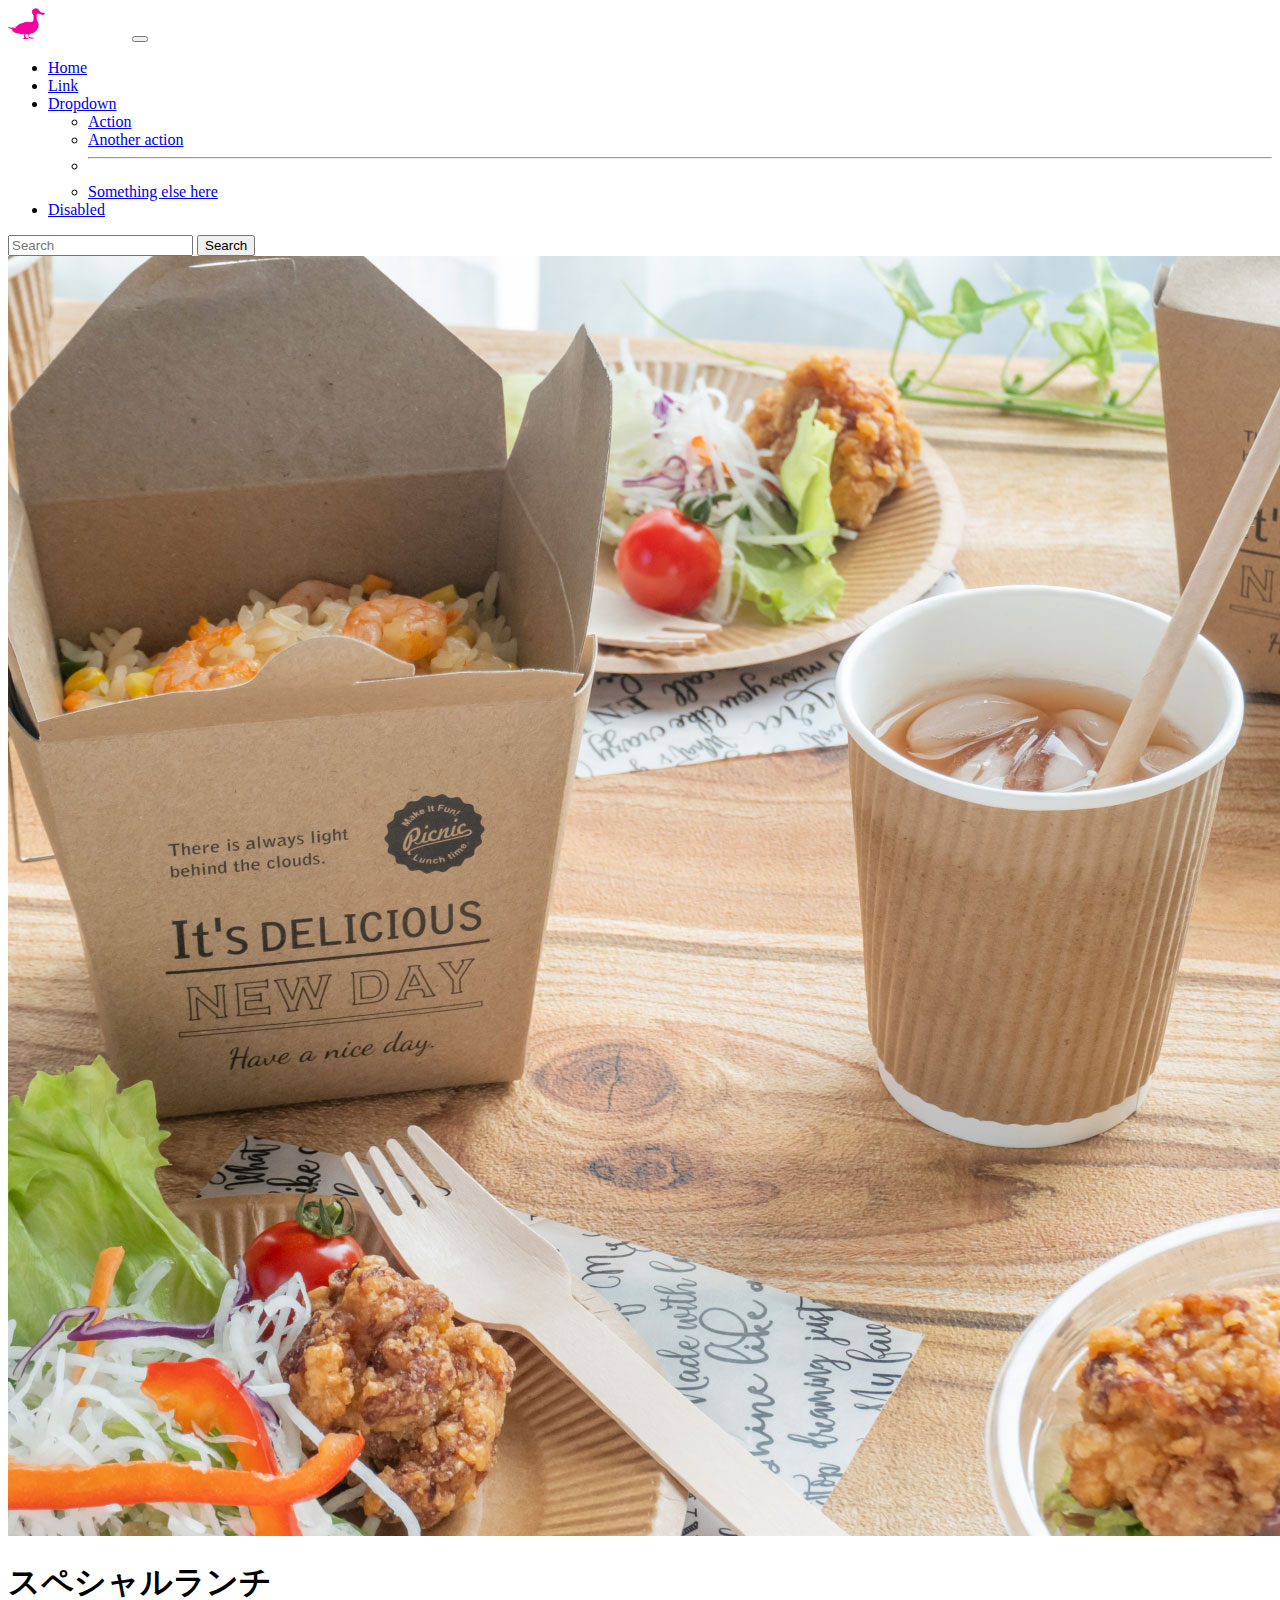
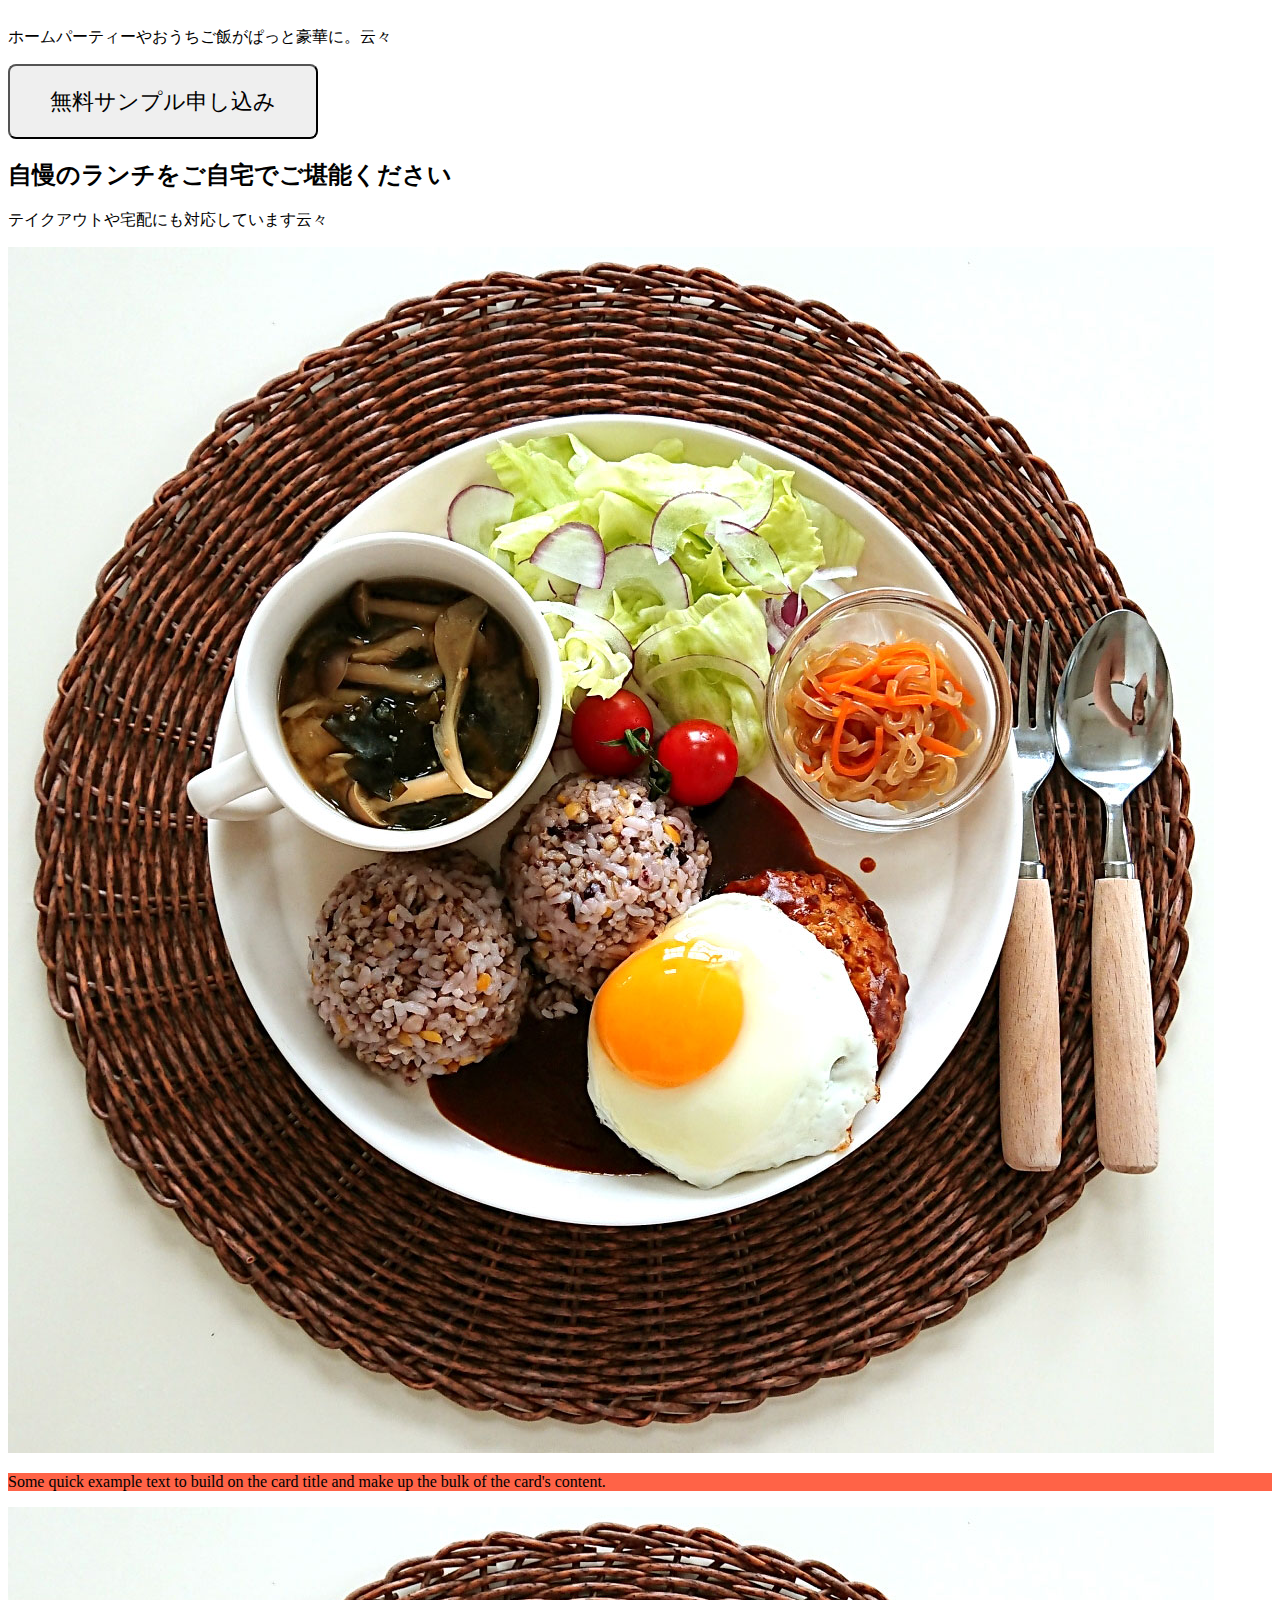
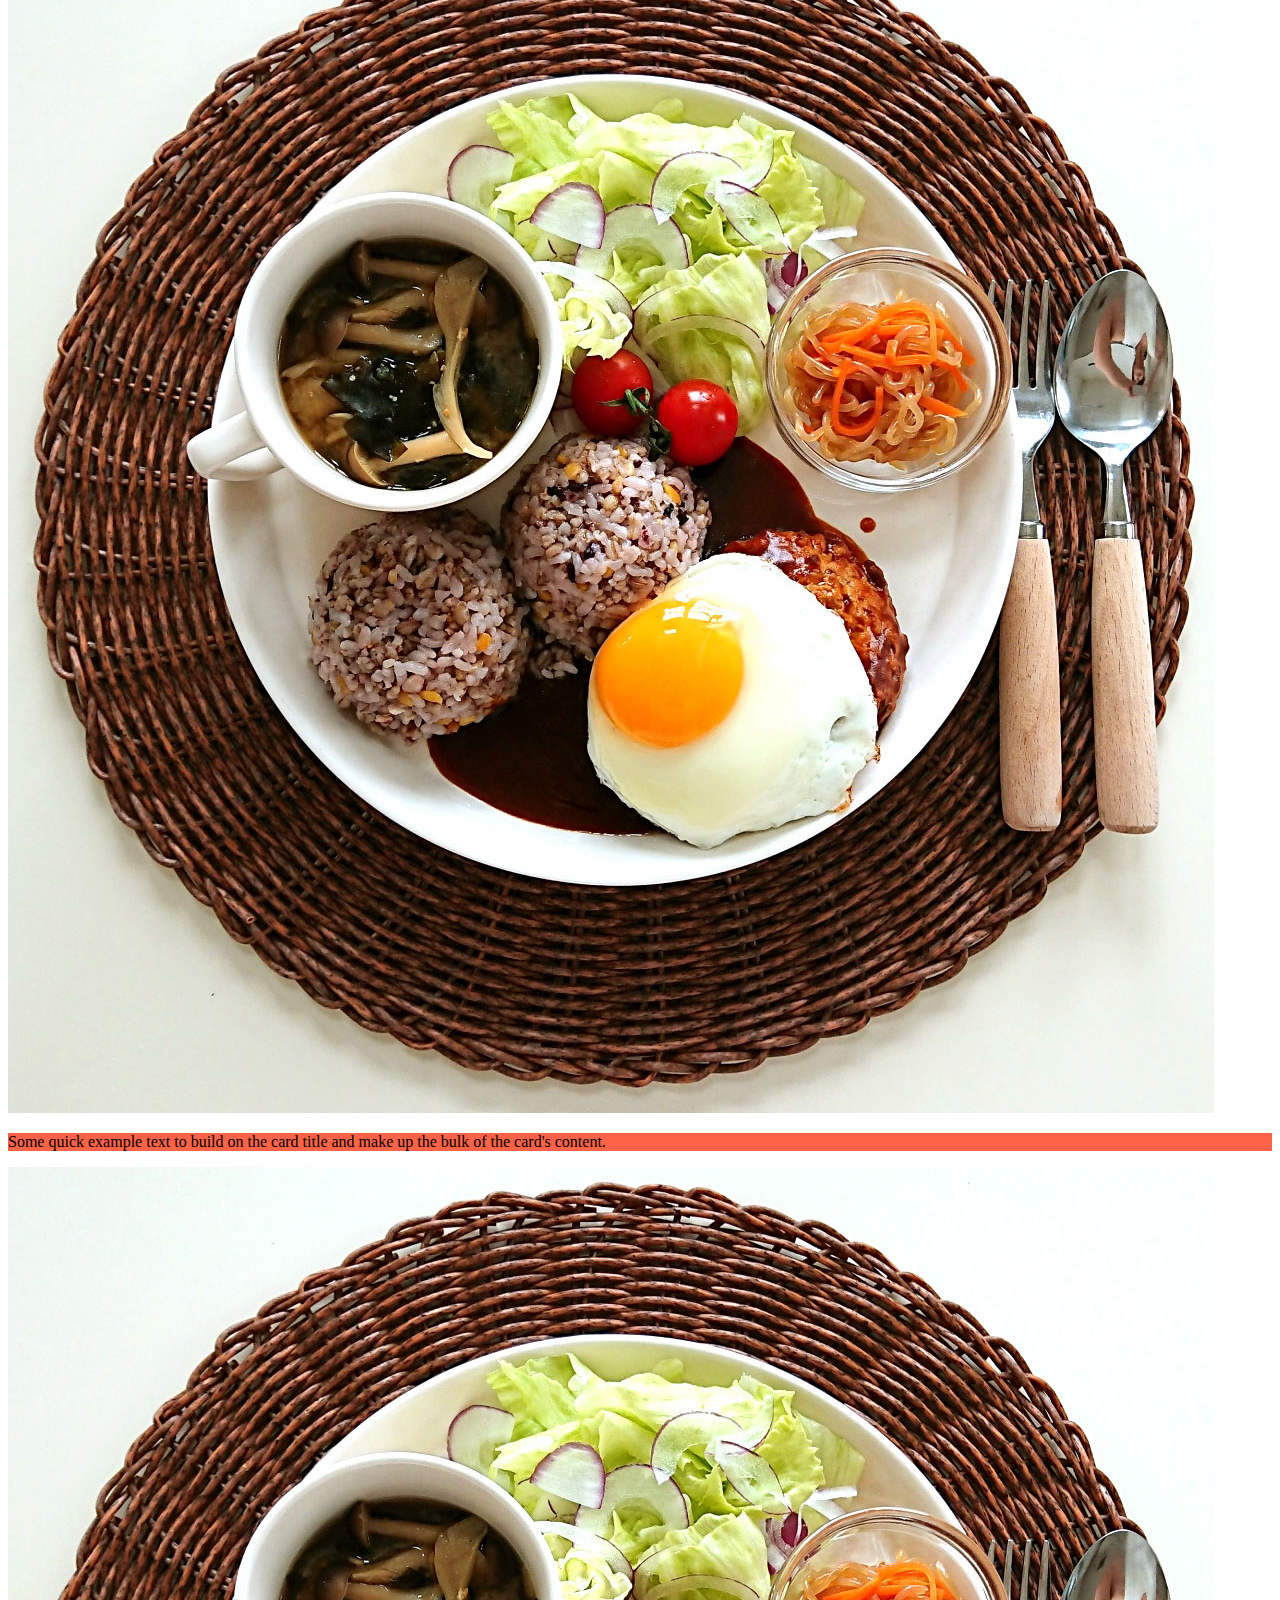
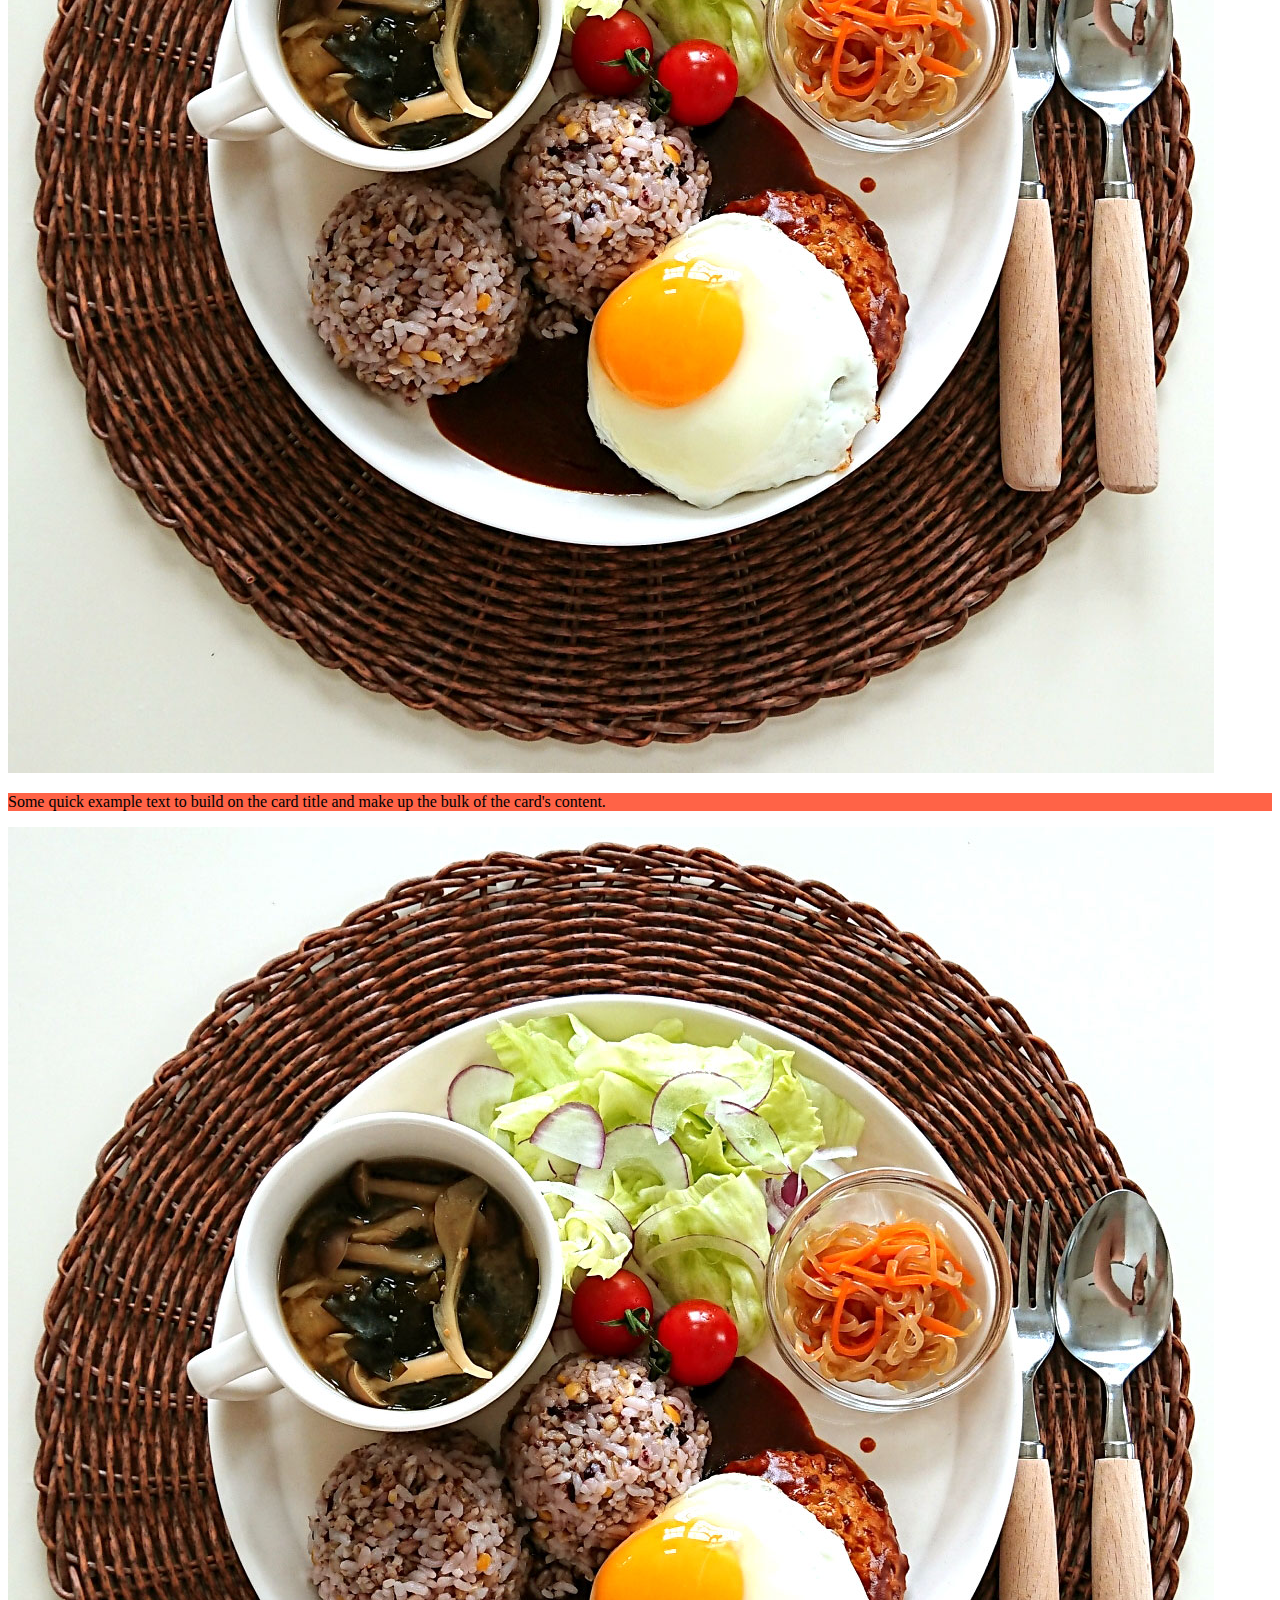
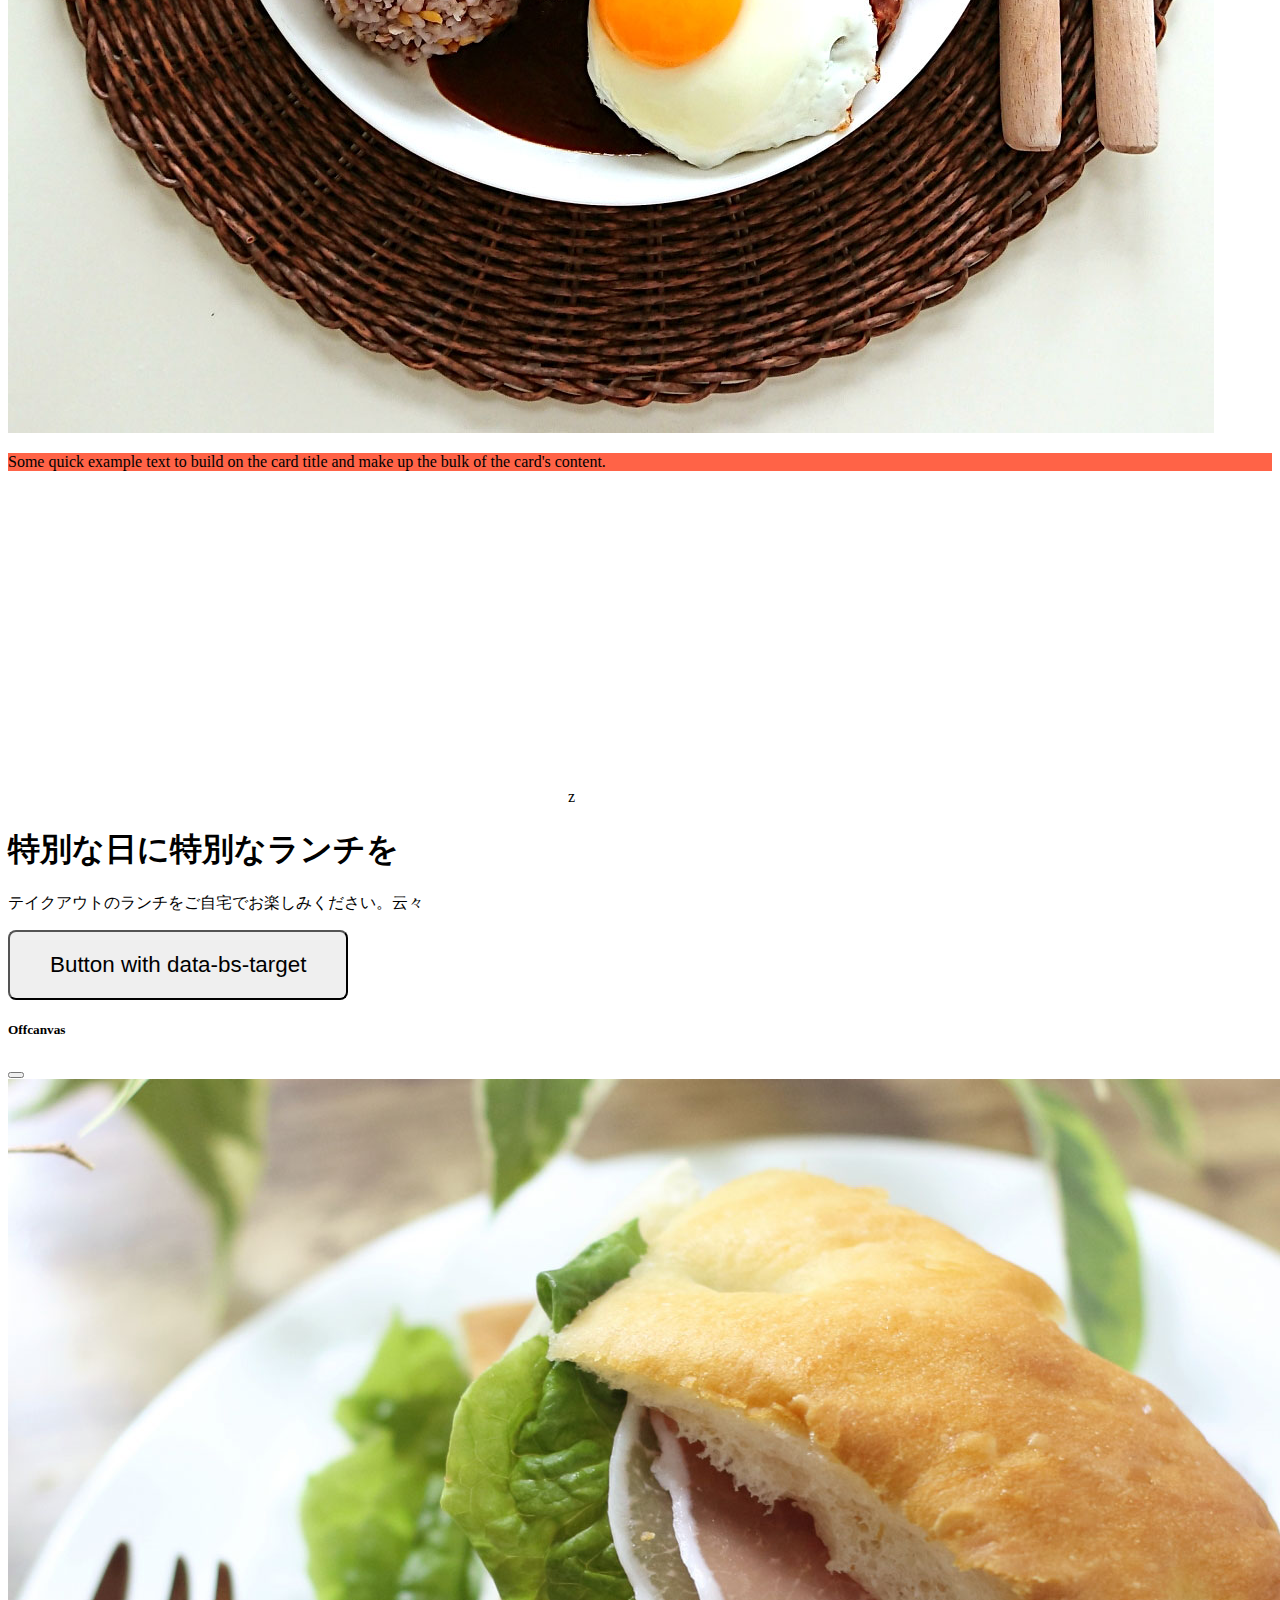
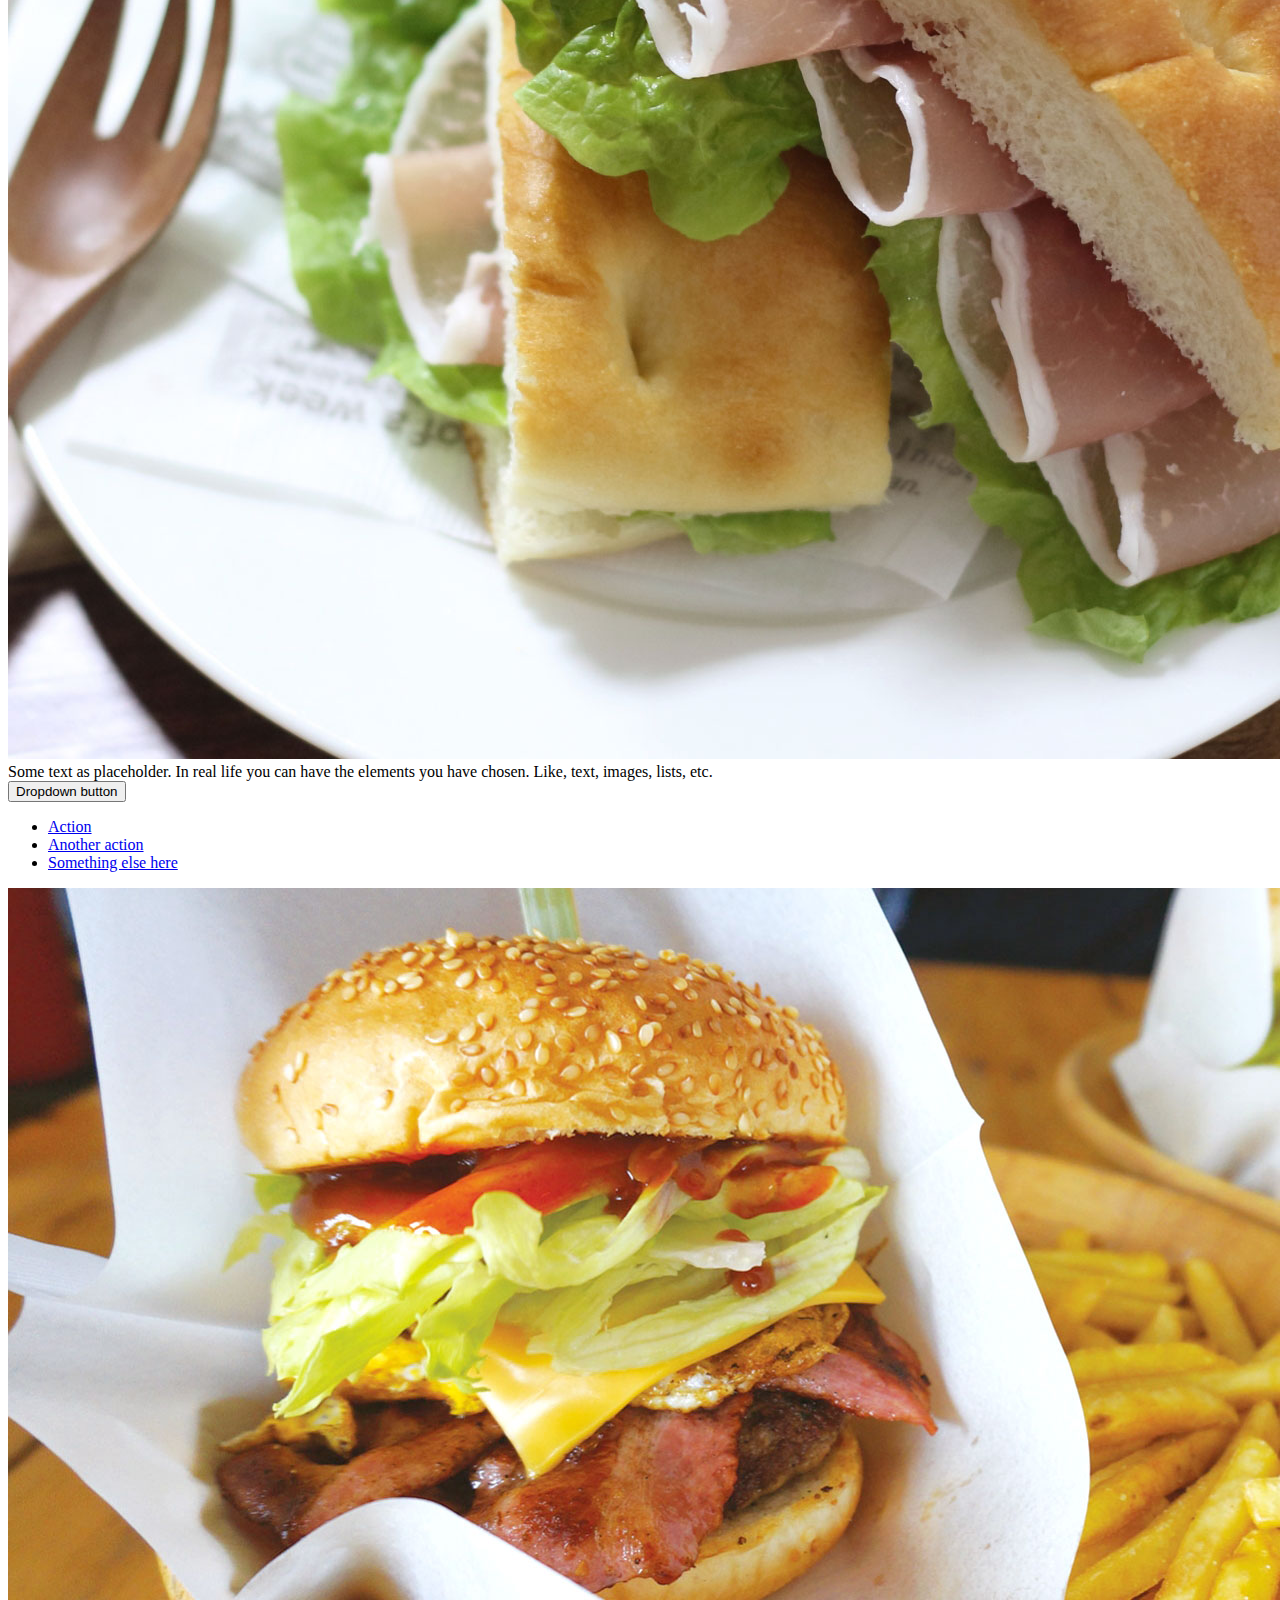
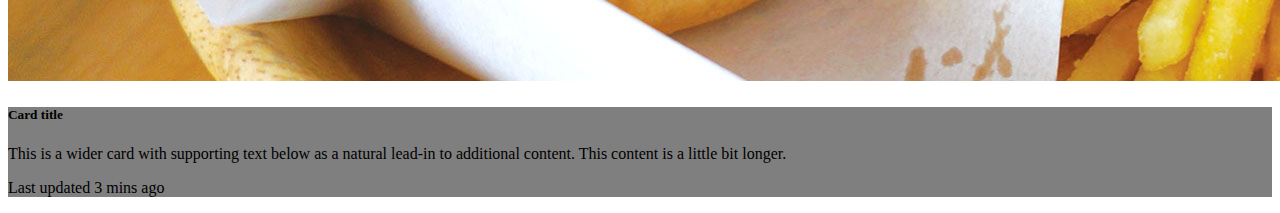
<file: bs_lunch/index.html>
<!doctype html>
<html lang="ja">
  <head>
    <meta charset="utf-8">
    <meta name="viewport" content="width=device-width, initial-scale=1">
    <link href="https://cdn.jsdelivr.net/npm/bootstrap@5.0.2/dist/css/bootstrap.min.css" rel="stylesheet" integrity="sha384-EVSTQN3/azprG1Anm3QDgpJLIm9Nao0Yz1ztcQTwFspd3yD65VohhpuuCOmLASjC" crossorigin="anonymous">
<link rel="stylesheet" href="css/style.css">
    <title>my lunch</title>
  </head>
  <body>
    <header>
        <nav class="navbar navbar-expand-lg navbar-dark bg-dark fixed-top">
            <div class="container-fluid">
              <a class="navbar-brand" href="#"><img class="mylogo" src="images/logo_lunch.png" alt=""></a>
              <button class="navbar-toggler" type="button" data-bs-toggle="collapse" data-bs-target="#navbarSupportedContent" aria-controls="navbarSupportedContent" aria-expanded="false" aria-label="Toggle navigation">
                <span class="navbar-toggler-icon"></span>
              </button>
              <div class="collapse navbar-collapse" id="navbarSupportedContent">
                <ul class="navbar-nav me-auto mb-2 mb-lg-0">
                  <li class="nav-item">
                    <a class="nav-link active" aria-current="page" href="#">Home</a>
                  </li>
                  <li class="nav-item">
                    <a class="nav-link" href="#">Link</a>
                  </li>
                  <li class="nav-item dropdown">
                    <a class="nav-link dropdown-toggle" href="#" id="navbarDropdown" role="button" data-bs-toggle="dropdown" aria-expanded="false">
                      Dropdown
                    </a>
                    <ul class="dropdown-menu" aria-labelledby="navbarDropdown">
                      <li><a class="dropdown-item" href="#">Action</a></li>
                      <li><a class="dropdown-item" href="#">Another action</a></li>
                      <li><hr class="dropdown-divider"></li>
                      <li><a class="dropdown-item" href="#">Something else here</a></li>
                    </ul>
                  </li>
                  <li class="nav-item">
                    <a class="nav-link disabled" href="#" tabindex="-1" aria-disabled="true">Disabled</a>
                  </li>
                </ul>
                <form class="d-flex">
                  <input class="form-control me-2" type="search" placeholder="Search" aria-label="Search">
                  <button class="btn btn-outline-success" type="submit">Search</button>
                </form>
              </div>
            </div>
          </nav>
    </header>
    <main>
        <section id="hero">
          <div class="container col-xxl-8 px-4 py-5">
            <div class="row flex-md-row-reverse align-items-center g-5 py-5">
              <div class="col-12 col-md-6">
                <img src="images/hero_01.jpg" class="img-fluid d-block mx-lg-auto" alt="">
              </div>
              <div class="col-12 col-md-6">
                <h1 class="display-5 fw-bold lh-1 md-3">スペシャルランチ</h1>
                <p class="lead">
                  ホームパーティーやおうちご飯がぱっと豪華に。云々
                </p>
              <div class="d-grid">
                <button type="button" class="btn btn-primary btn-lg px-5 btn-big">無料サンプル申し込み</button>
                </div>
              </div>
            </div>
          </div>

        </section>
        <section id="item">
            <div class="container-fluid bg-dark p-5">
                <div class="container text-white">
                    <div>
                        <h2>自慢のランチをご自宅でご堪能ください</h2>
                        <p>テイクアウトや宅配にも対応しています云々</p>
                    </div>
                    <div class="row g-4 row-cols-md-2 row-cols-lg-4 row-cols-1">
                        <div class="col">
                            <div class="card">
                                <img src="images/lunch_menu_01.jpg" class="card-img-top" alt="...">
                                <div class="card-body">
                                  <p class="card-text">Some quick example text to build on the card title and make up the bulk of the card's content.</p>
                                </div>
                              </div>
                        </div>
                        <div class="col">
                            <div class="card">
                                <img src="images/lunch_menu_01.jpg" class="card-img-top" alt="...">
                                <div class="card-body">
                                  <p class="card-text">Some quick example text to build on the card title and make up the bulk of the card's content.</p>
                                </div>
                              </div>
                        </div>
                        <div class="col">
                            <div class="card">
                                <img src="images/lunch_menu_01.jpg" class="card-img-top" alt="...">
                                <div class="card-body">
                                  <p class="card-text">Some quick example text to build on the card title and make up the bulk of the card's content.</p>
                                </div>
                              </div>
                        </div>
                        <div class="col">
                            <div class="card">
                                <img src="images/lunch_menu_01.jpg" class="card-img-top" alt="...">
                                <div class="card-body">
                                  <p class="card-text">Some quick example text to build on the card title and make up the bulk of the card's content.</p>
                                </div>
                              </div>
                        </div>
                    </div>
                </div>
            </div>
        </section>
        <section id="youtube">
            <div class="ratio ratio-16x9">
                <iframe width="560" height="315" src="https://www.youtube.com/embed/JHcczMM8VEs" title="YouTube video player" frameborder="0" allow="accelerometer; autoplay; clipboard-write; encrypted-media; gyroscope; picture-in-picture" allowfullscreen></iframe>z              </div>
        </section>
        <section id="jambo">
          <div class="p-5 mb-5">
            <div class="container-fluid text-center py-5">
              <h1 class="display-5">特別な日に特別なランチを</h1>
              <p class="fs-4 py-5">
                テイクアウトのランチをご自宅でお楽しみください。云々
              </p>
             
              <button class="btn btn-primary btn-big" type="button" data-bs-toggle="offcanvas" data-bs-target="#offcanvasExample" aria-controls="offcanvasExample">
                Button with data-bs-target
              </button>
              
              <div class="offcanvas offcanvas-start" tabindex="-1" id="offcanvasExample" aria-labelledby="offcanvasExampleLabel">
                <div class="offcanvas-header">
                  <h5 class="offcanvas-title" id="offcanvasExampleLabel">Offcanvas</h5>
                  <button type="button" class="btn-close text-reset" data-bs-dismiss="offcanvas" aria-label="Close"></button>
                </div>
                <div class="offcanvas-body">
                  <img src="images/lunch_menu_03.jpg" class="img-fluid" alt="">
                  <div>
                    Some text as placeholder. In real life you can have the elements you have chosen. Like, text, images, lists, etc.
                  </div>
                  <div class="dropdown mt-3">
                    <button class="btn btn-secondary dropdown-toggle" type="button" id="dropdownMenuButton" data-bs-toggle="dropdown">
                      Dropdown button
                    </button>
                    <ul class="dropdown-menu" aria-labelledby="dropdownMenuButton">
                      <li><a class="dropdown-item" href="#">Action</a></li>
                      <li><a class="dropdown-item" href="#">Another action</a></li>
                      <li><a class="dropdown-item" href="#">Something else here</a></li>
                    </ul>
                  </div>
                </div>
              </div>

            </div>

          </div>

        </section>
    </main>
    <footer>
        <div id="footer-info">
          <div class="card bg-dark text-white">
            <img src="images/lunch_cut_02.jpg" class="card-img" alt="...">
            <div class="card-img-overlay">
              <div class="">
              <h5 class="card-title">Card title</h5>
              <p class="card-text">This is a wider card with supporting text below as a natural lead-in to additional content. This content is a little bit longer.</p>
              <p class="card-text">Last updated 3 mins ago</p>
             </div>
            </div>
          </div>
        </div>
        <div id="copy">

        </div>
    </footer>

    <script src="https://cdn.jsdelivr.net/npm/bootstrap@5.0.2/dist/js/bootstrap.bundle.min.js" integrity="sha384-MrcW6ZMFYlzcLA8Nl+NtUVF0sA7MsXsP1UyJoMp4YLEuNSfAP+JcXn/tWtIaxVXM" crossorigin="anonymous"></script>
  </body>
</html>
</file>
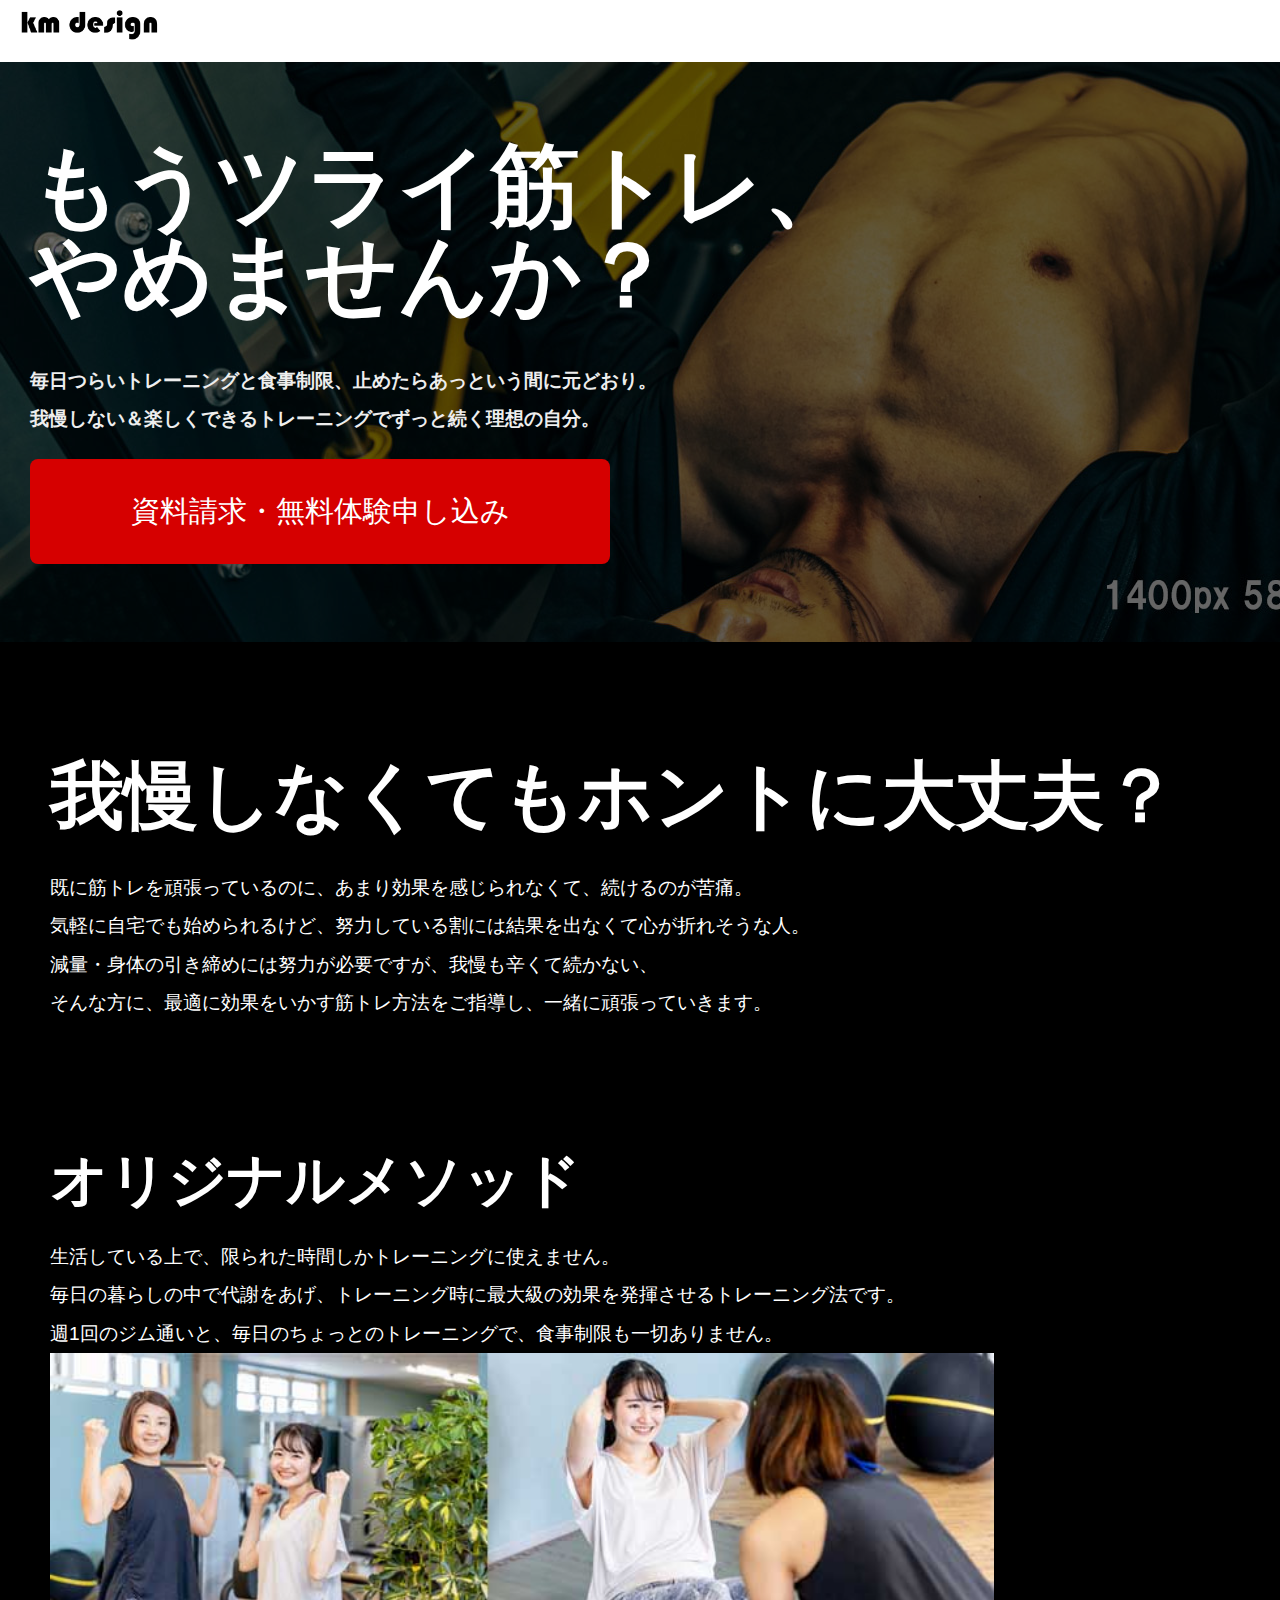
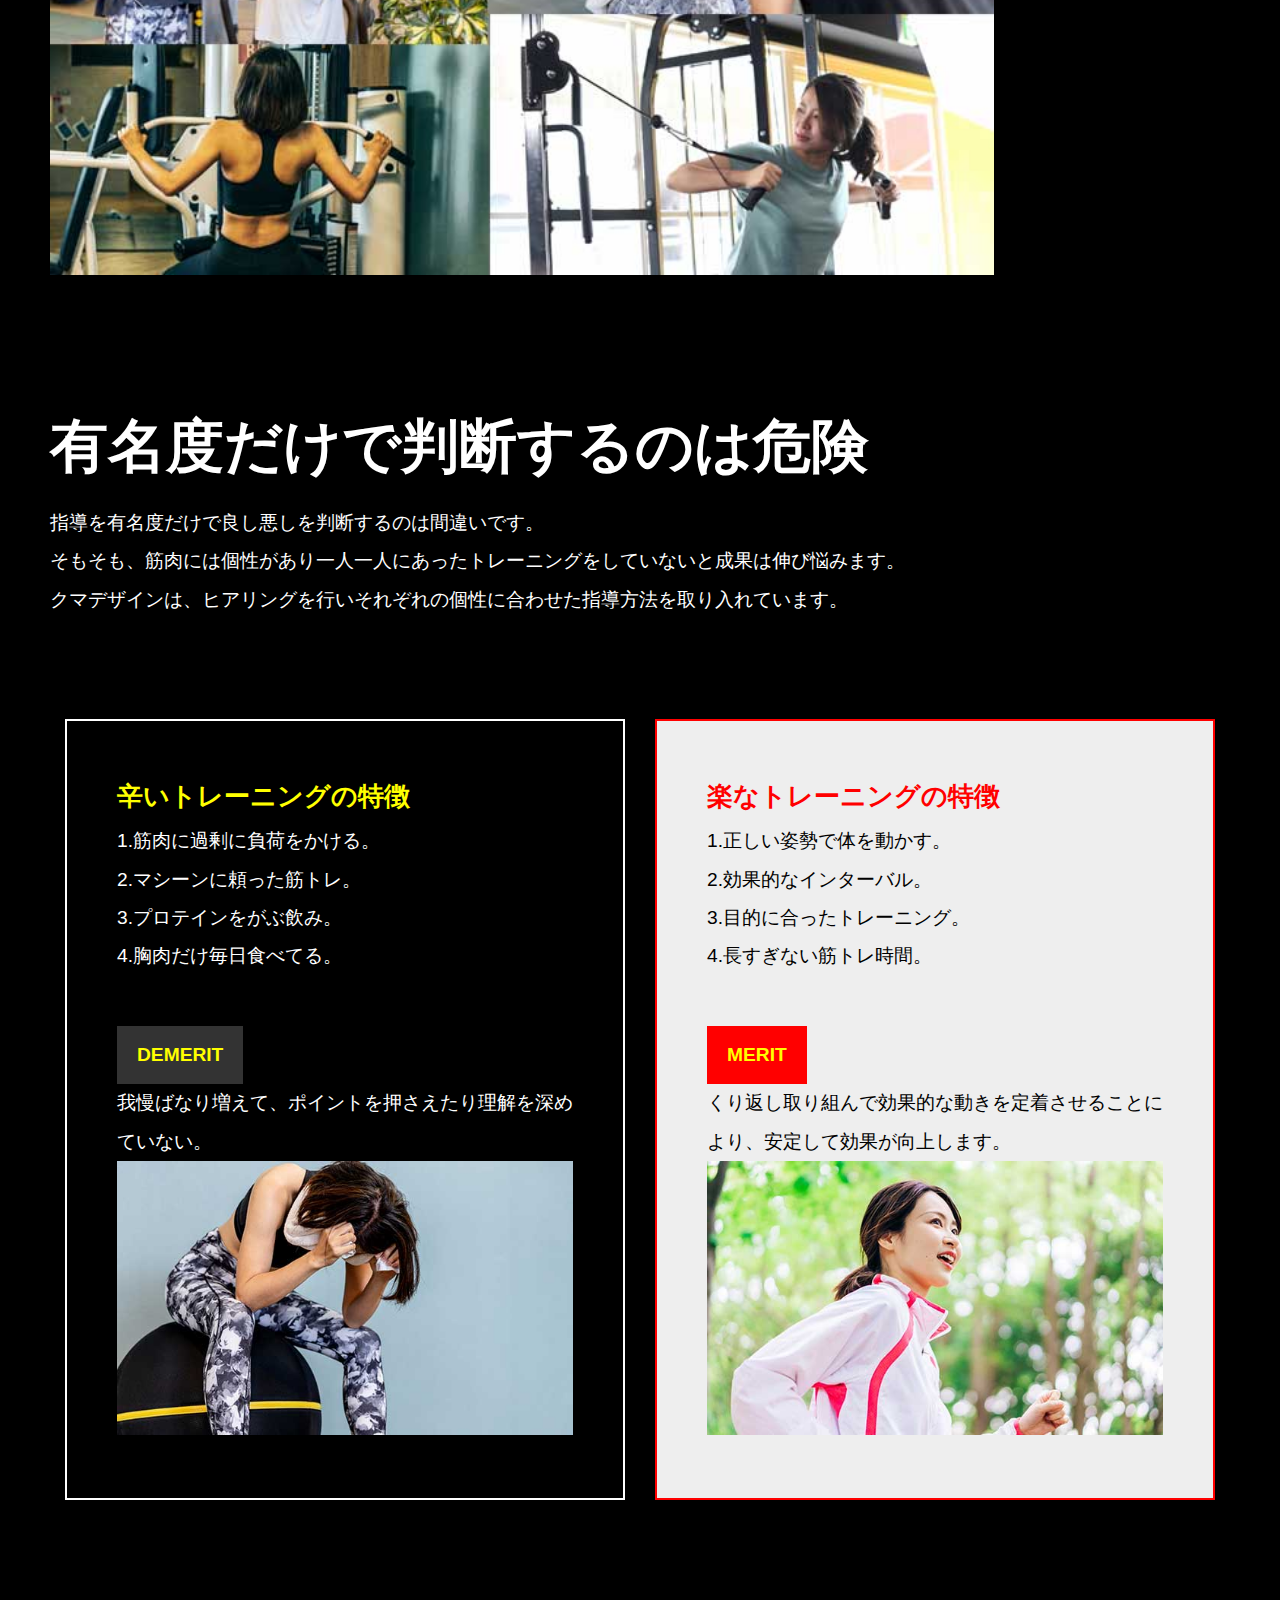
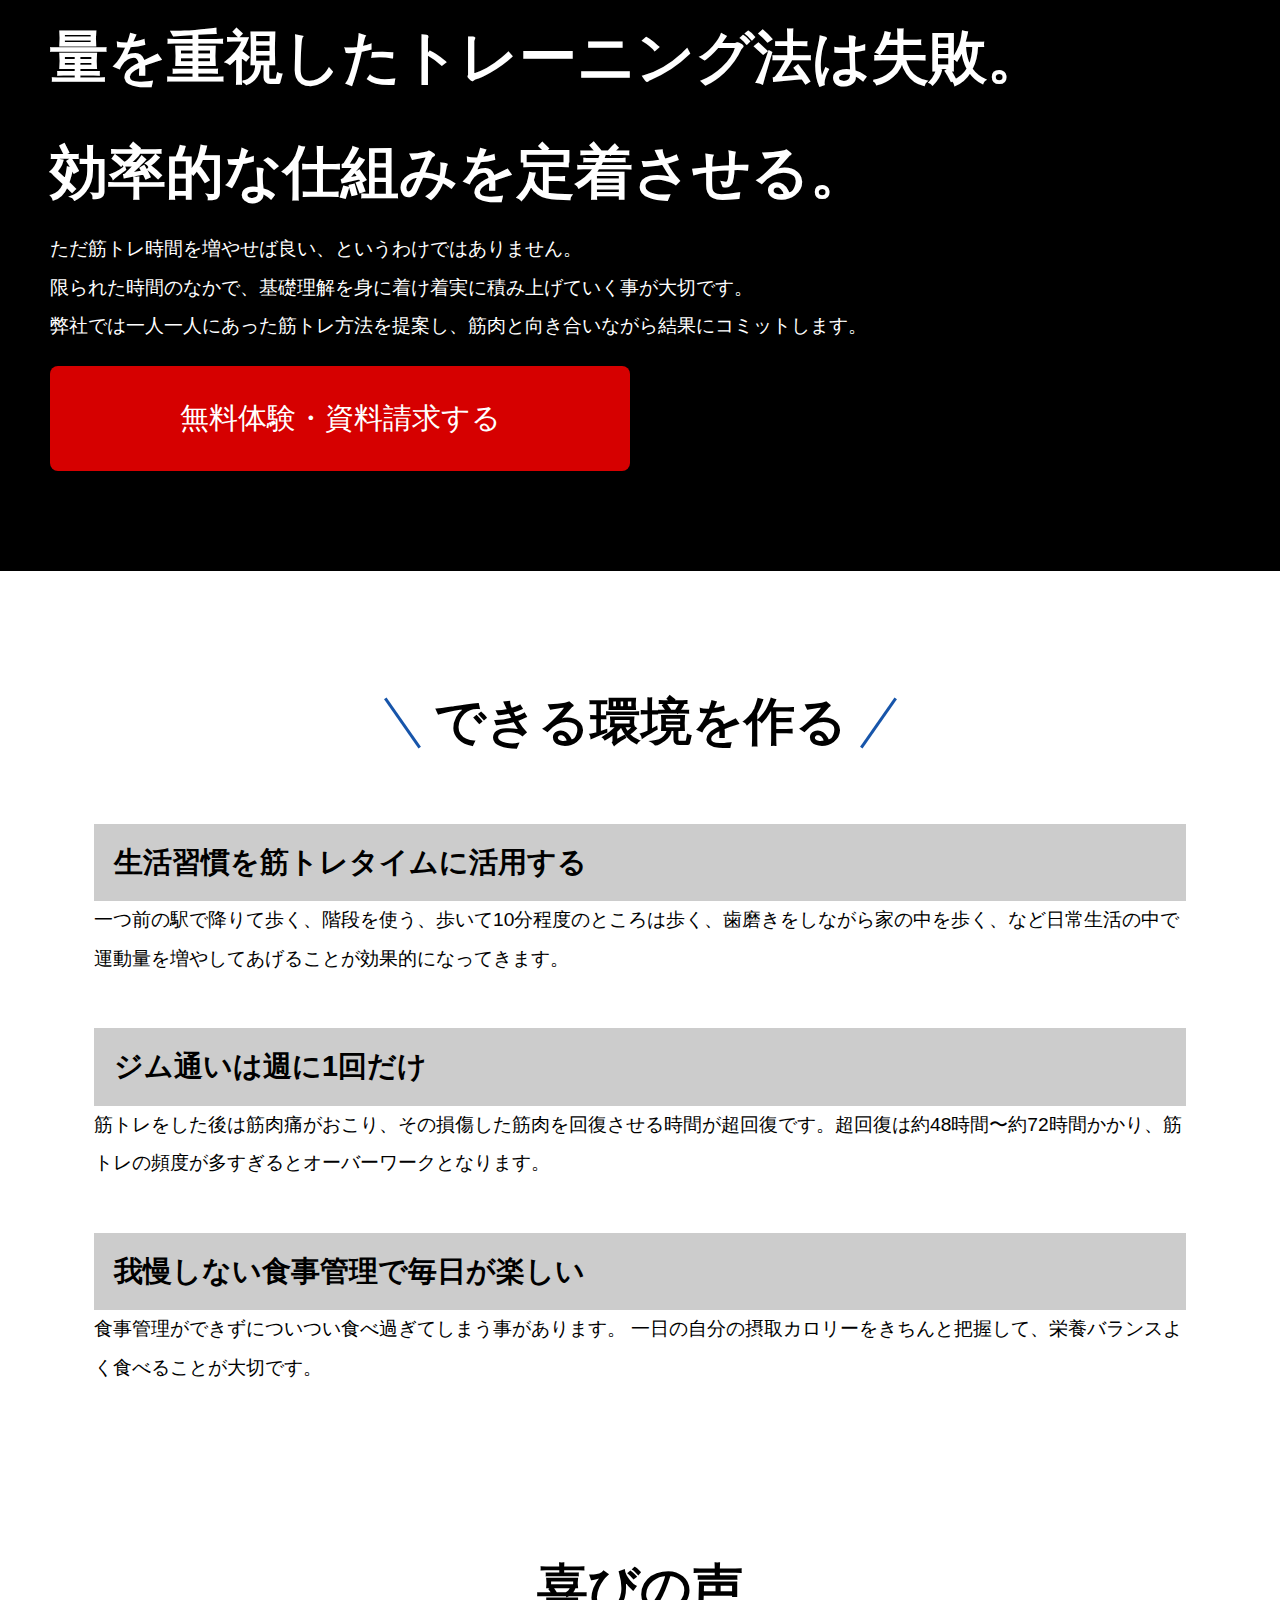
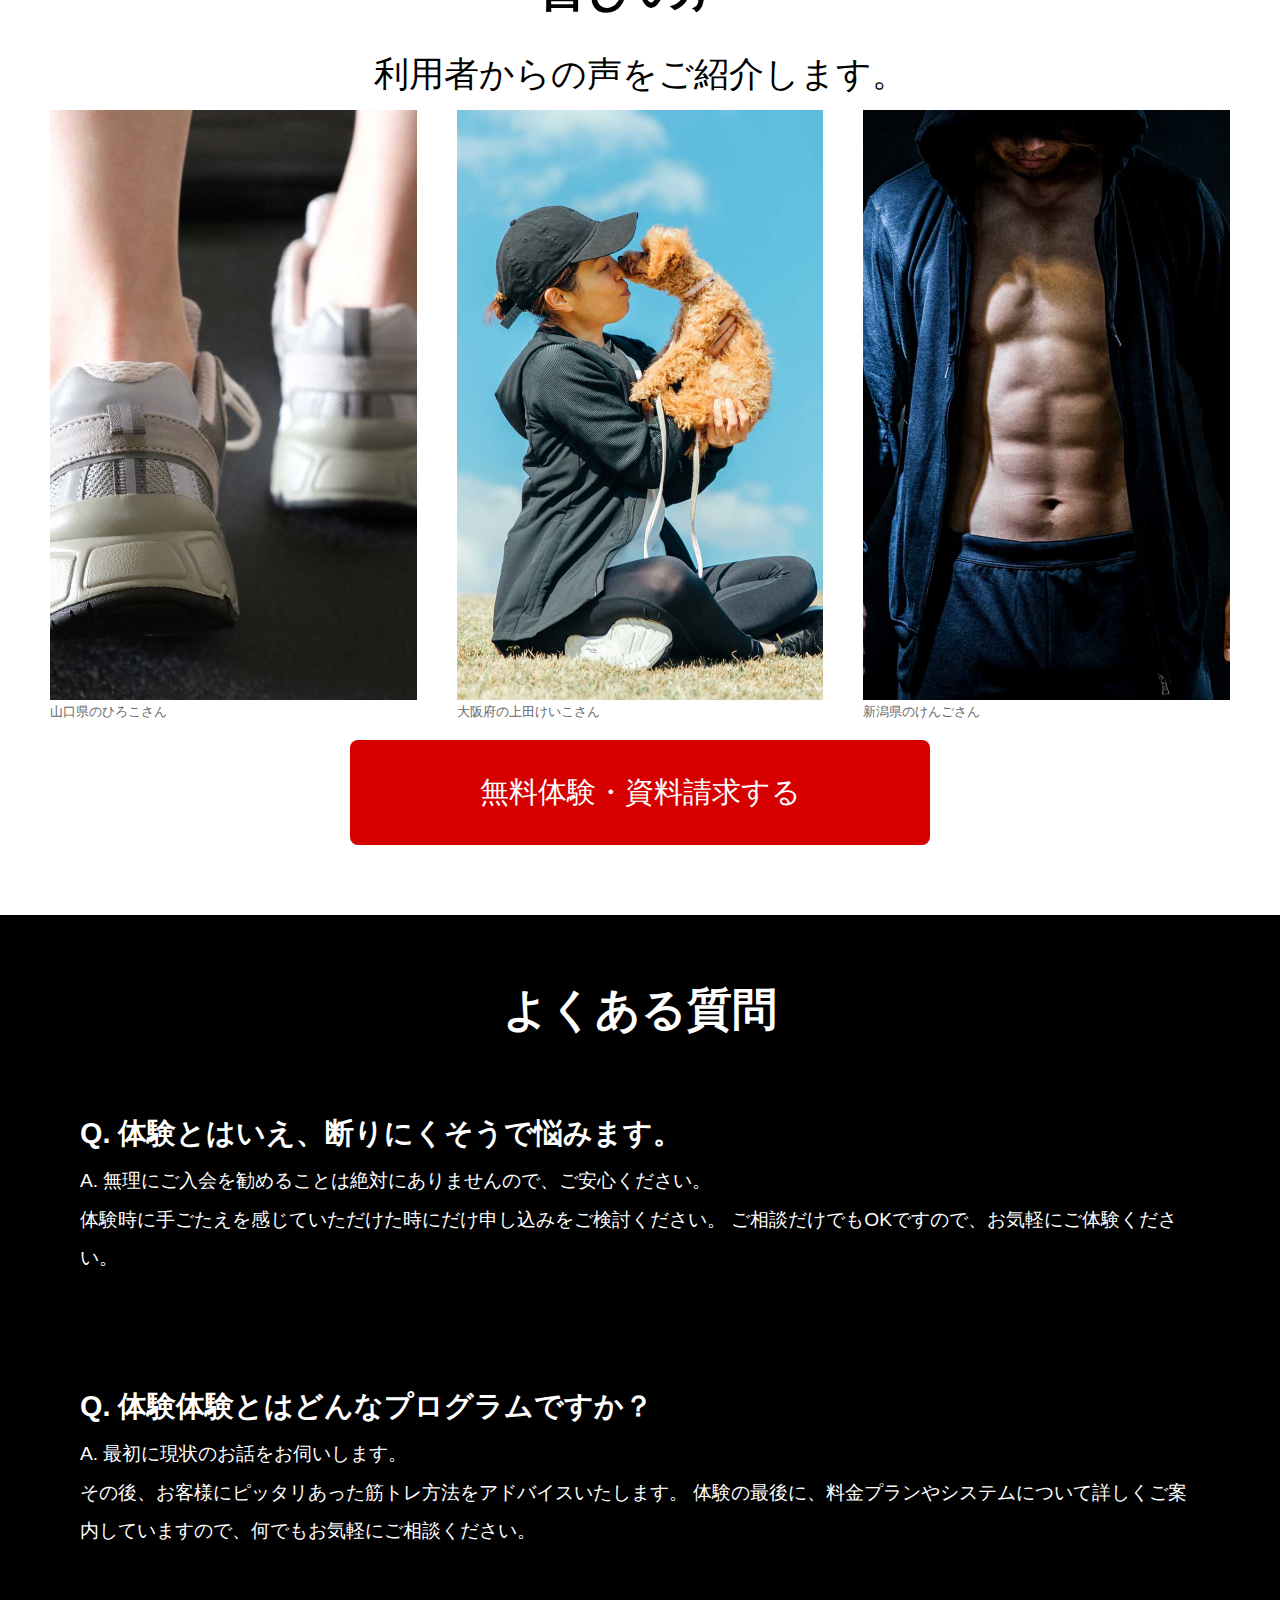
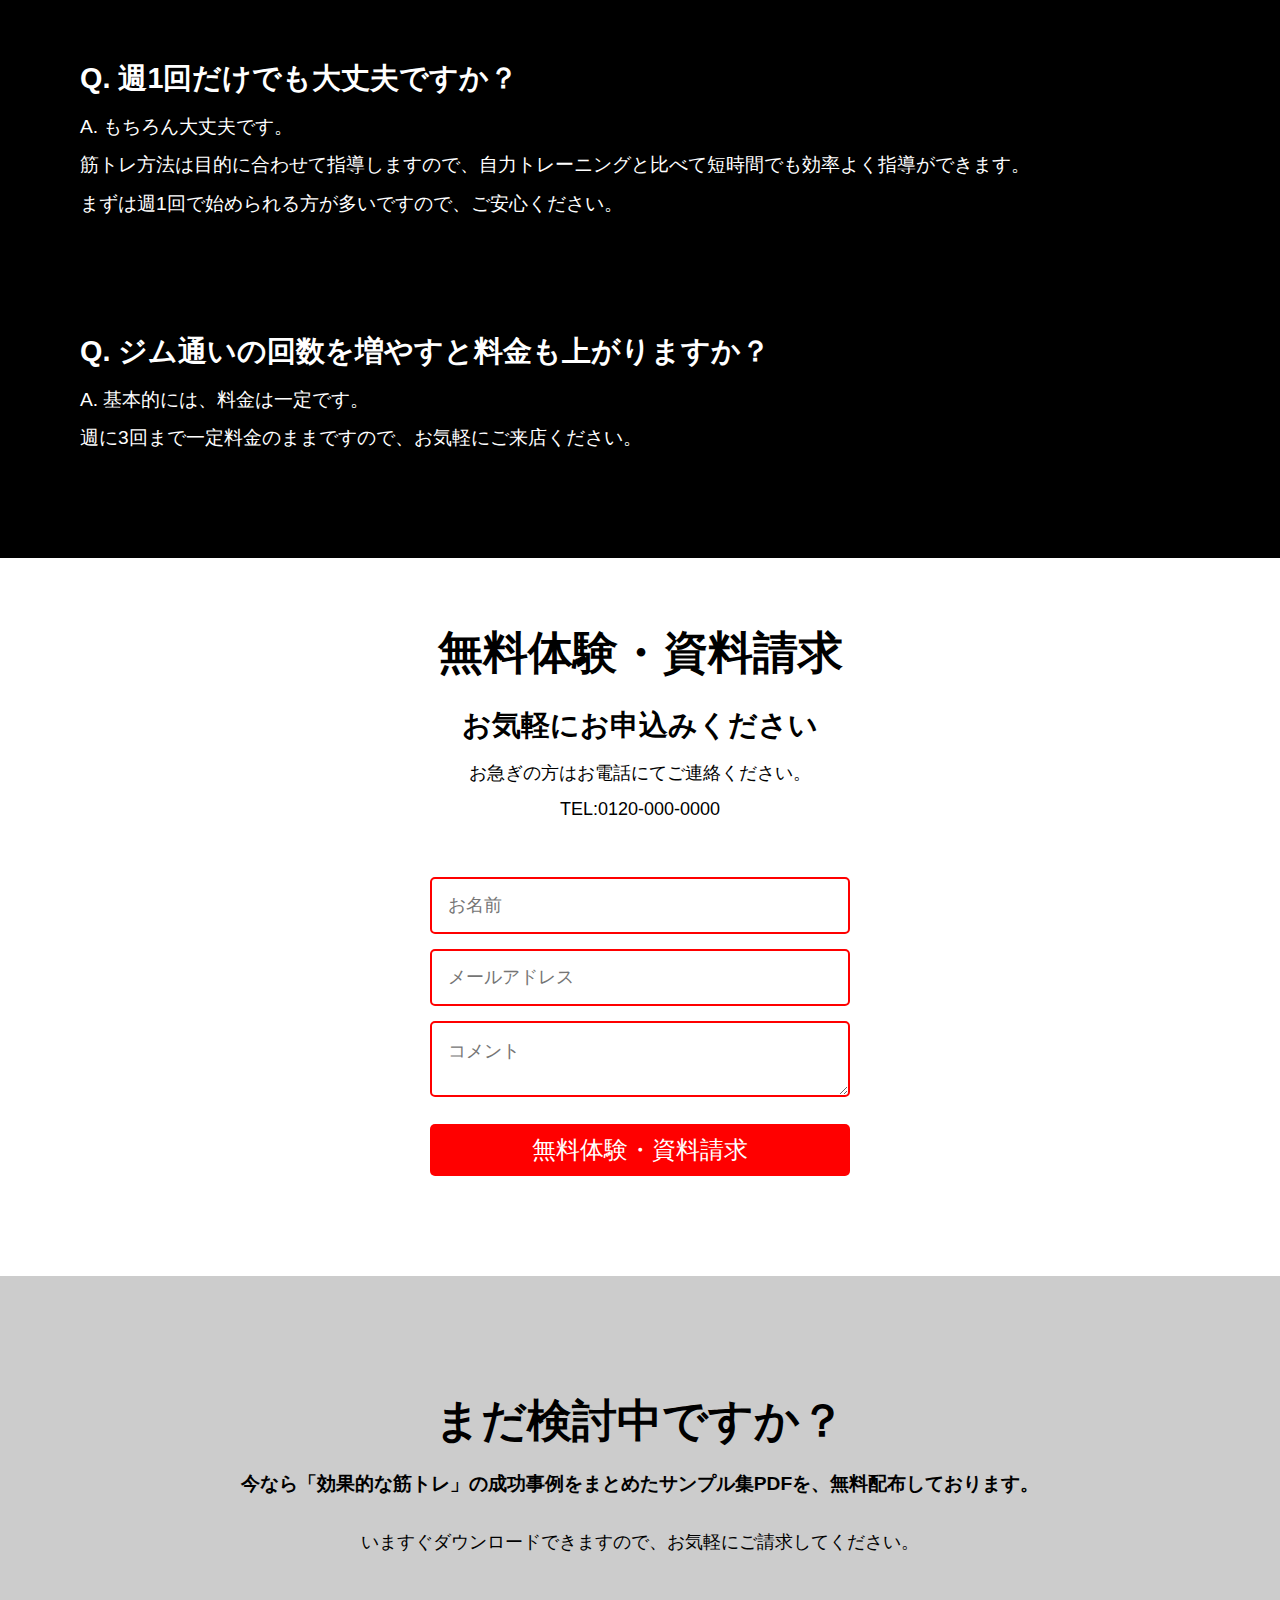
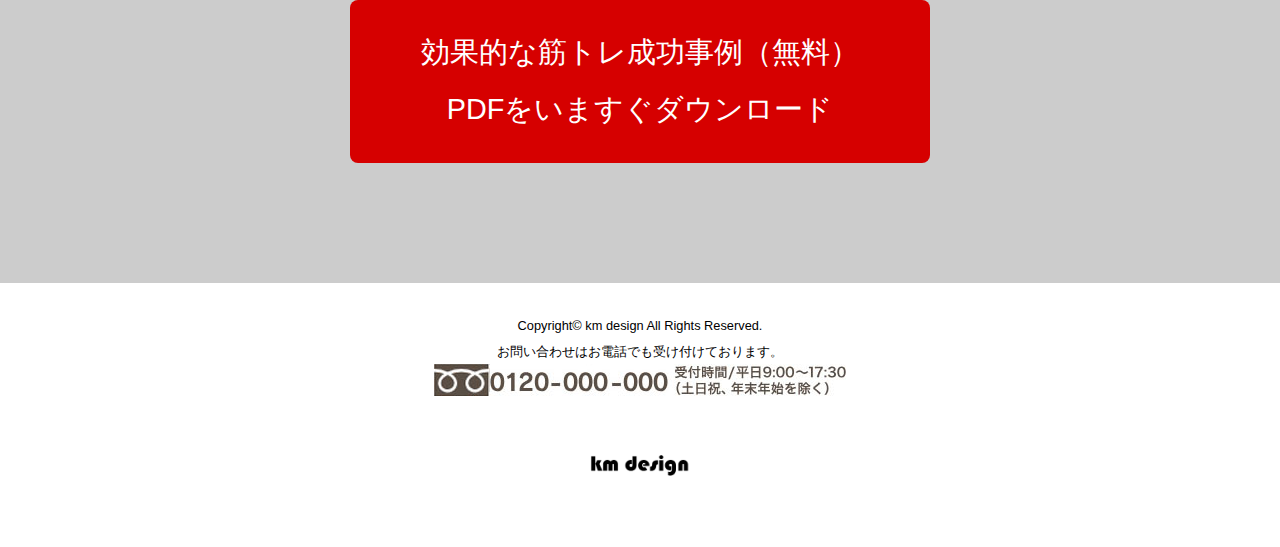
<file: GD1Bgotou_kirari/index.html>
<!DOCTYPE html>
<html lang="ja">
<head>
<meta charset="UTF-8">
<title>我慢しない楽なトレーニング「クマデザイン」</title>
<meta name="viewport" content="width=device-width, initial-scale=1">
<meta name="description" content="業界最安の家庭教師はクマデザイン">
<link rel="stylesheet" href="css/style.css">
</head>

<body>
<div id="container">

<header>
<h1 id="logo"><a href="#"><img src="images/logo.png" alt="km design"></a></h1>
</header>


<main>
	<section>
	<div class="mainLayer">
		<div class="layer-txt">もうツライ筋トレ、<br />やめませんか？</div>
		<div class="layer-bg"></div>
		<div class="layer-btn">
			<p>毎日つらいトレーニングと食事制限、止めたらあっという間に元どおり。<br />
			我慢しない＆楽しくできるトレーニングでずっと続く理想の自分。</p>
			 <div class="btnContactArea">
				<a href="#cta" class="btn_blue"><span class="bl__text">資料請求・無料体験申し込み</span></a>
			</div>
		</div>
	</div><!--/mainLayer-->
	</section>



	<section>
	<div class="problem">
	<h2>我慢しなくても<span class="break-sm">ホントに大丈夫？</span></h2>
	<p>既に筋トレを頑張っているのに、あまり効果を感じられなくて、続けるのが苦痛。<br />
	気軽に自宅でも始められるけど、努力している割には結果を出なくて心が折れそうな人。</p>
	<p>減量・身体の引き締めには努力が必要ですが、我慢も辛くて続かない、<br />
	そんな方に、最適に効果をいかす筋トレ方法をご指導し、一緒に頑張っていきます。</p>

	<h3>オリジナルメソッド</h3>
	<p>生活している上で、限られた時間しかトレーニングに使えません。<br />
	毎日の暮らしの中で代謝をあげ、トレーニング時に最大級の効果を発揮させるトレーニング法です。<br />
	週1回のジム通いと、毎日のちょっとのトレーニングで、食事制限も一切ありません。</p>
	<img src="images/424.jpg" alt="4:2:4" class="ai">

	<h3>有名度だけで判断するのは危険</h3>
	<p>指導を有名度だけで良し悪しを判断するのは間違いです。<br />
	そもそも、筋肉には個性があり一人一人にあったトレーニングをしていないと成果は伸び悩みます。<br />
	クマデザインは、ヒアリングを行いそれぞれの個性に合わせた指導方法を取り入れています。</p>

		<div class="yesnoRow">
			<div class="yesnoBox">
			<h4>辛いトレーニングの特徴</h4>
				<p>1.筋肉に過剰に負荷をかける。</p>
				<p>2.マシーンに頼った筋トレ。</p>
				<p>3.プロテインをがぶ飲み。</p>
				<p>4.胸肉だけ毎日食べてる。</p>
			<h5>DEMERIT</h5>
				<div class="pointDetail">我慢ばなり増えて、ポイントを押さえたり理解を深めていない。 </div>
				<img src="images/bad1.jpg" alt="辛いイメージ">
			</div>
			<div class="yesnoBox yes">
			<h4>楽なトレーニングの特徴</h4>
				<p>1.正しい姿勢で体を動かす。</p>
				<p>2.効果的なインターバル。</p>
				<p>3.目的に合ったトレーニング。</p>
				<p>4.長すぎない筋トレ時間。</p>
			<h5>MERIT</h5>
				<div class="pointDetail">くり返し取り組んで効果的な動きを定着させることにより、安定して効果が向上します。</div>
				<img src="images/good1.jpg" alt="楽なイメージ">
			</div>
		</div>

	<h3>量を重視したトレーニング法は失敗。<br />効率的な仕組みを定着させる。</h3>
		<p>ただ筋トレ時間を増やせば良い、というわけではありません。<br />
			限られた時間のなかで、基礎理解を身に着け着実に積み上げていく事が大切です。</p>
		<p>弊社では一人一人にあった筋トレ方法を提案し、筋肉と向き合いながら結果にコミットします。</p>
		 <div class="btnContactArea">
			<a href="#cta" class="btn_blue"><span class="bl__text">無料体験・資料請求する</span></a>
		</div>
	</div><!--/problem-->
	</section>



	<section>
	<div class="howto">
	<h2>できる環境を作る</h2>
		<dl>
		<dt>生活習慣を筋トレタイムに活用する</dt>
		<dd>一つ前の駅で降りて歩く、階段を使う、歩いて10分程度のところは歩く、歯磨きをしながら家の中を歩く、など日常生活の中で運動量を増やしてあげることが効果的になってきます。</dd>
		<dt>ジム通いは週に1回だけ</dt>
		<dd>筋トレをした後は筋肉痛がおこり、その損傷した筋肉を回復させる時間が超回復です。超回復は約48時間〜約72時間かかり、筋トレの頻度が多すぎるとオーバーワークとなります。</dd>
		<dt>我慢しない食事管理で毎日が楽しい</dt>
		<dd>食事管理ができずについつい食べ過ぎてしまう事があります。
		一日の自分の摂取カロリーをきちんと把握して、栄養バランスよく食べることが大切です。</dd>
		</dl>
	</div><!--/howto-->
	</section>



	<section>
	<div class="works">
	<h2>喜びの声</h2>
	<p class="text-center">利用者からの声をご紹介します。</p>
		<div class="worksRow">
			<div class="worksBox">
				<a href="#" target="_blank"><img src="images/ss2.jpg" alt=""><br />山口県のひろこさん</a>
			</div>
			<div class="worksBox">
				<a href="#" target="_blank"><img src="images/ss3.jpg" alt=""><br />大阪府の上田けいこさん</a>
			</div>
			<div class="worksBox">
				<a href="#" target="_blank"><img src="images/ss4.jpg" alt=""><br />新潟県のけんごさん</a>
			</div>
		</div>
			 <div class="btnContactArea">
				<a href="#cta" class="btn_blue m-auto"><span class="bl__text">無料体験・資料請求する</span></a>
			</div>
	</div><!--/works-->
	</section>



	<section>
	<div class="faq">
	<h2>よくある質問</h2>
		<div class="faqList">
			<div class="faqTitle"> Q. 体験とはいえ、断りにくそうで悩みます。</div>
				<div class="faqDetail">
				A. 無理にご入会を勧めることは絶対にありませんので、ご安心ください。<br />
				体験時に手ごたえを感じていただけた時にだけ申し込みをご検討ください。
				ご相談だけでもOKですので、お気軽にご体験ください。
				</div>
		</div>
		<div class="faqList">
			<div class="faqTitle"> Q. 体験体験とはどんなプログラムですか？</div>
				<div class="faqDetail">
				A. 最初に現状のお話をお伺いします。<br />
				その後、お客様にピッタリあった筋トレ方法をアドバイスいたします。
				体験の最後に、料金プランやシステムについて詳しくご案内していますので、何でもお気軽にご相談ください。
				</div>
		</div>
		<div class="faqList">
			<div class="faqTitle"> Q. 週1回だけでも大丈夫ですか？</div>
				<div class="faqDetail">
				A. もちろん大丈夫です。<br />
				筋トレ方法は目的に合わせて指導しますので、自力トレーニングと比べて短時間でも効率よく指導ができます。<br />
				まずは週1回で始められる方が多いですので、ご安心ください。
				</div>
		</div>
		<div class="faqList">
			<div class="faqTitle"> Q. ジム通いの回数を増やすと料金も上がりますか？</div>
				<div class="faqDetail">
				A. 基本的には、料金は一定です。<br />
				週に3回まで一定料金のままですので、お気軽にご来店ください。
				</div>
		</div>
	</div><!--/faq-->
	</section>



	<section id="cta">
	<div class="cta">
	<h2>無料体験・資料請求</h2>
	<h3>お気軽にお申込みください</h3>
		<p>お急ぎの方はお電話にてご連絡ください。<br />TEL:0120-000-0000</p>
			<form>      
			  <input name="name" type="text" class="feedback-input" placeholder="お名前" />   
			  <input name="email" type="text" class="feedback-input" placeholder="メールアドレス" />
			  <textarea name="text" class="feedback-input" placeholder="コメント"></textarea>
			  <input type="submit" value="無料体験・資料請求"/>
			</form>
	</div><!--/cta-->
	</section>



	<section>
	<div class="download">
	<h2>まだ検討中ですか？</h2>
	<h3>今なら「効果的な筋トレ」の成功事例をまとめたサンプル集PDFを、無料配布しております。</h3>
		<p>いますぐダウンロードできますので、お気軽にご請求してください。</p>
		 <div class="btnContactArea">
			<a href="#cta" class="btn_blue m-auto"><span class="bl__text">効果的な筋トレ成功事例（無料）<br />
			PDFをいますぐダウンロード</span></a>
		</div>
	</div><!--/download-->
	</section>
</main>



<footer>
<small>Copyright&copy; km design All Rights Reserved.</small><br />
お問い合わせはお電話でも受け付けております。
	<div><img src="images/footer_tel.jpg" alt="telephone"></div>
	<div class="footer-logo"><a href="#"><img src="images/logo.png" alt="km design"></a></div>
</footer>

</div><!--/container-->
</body>
</html>
</file>
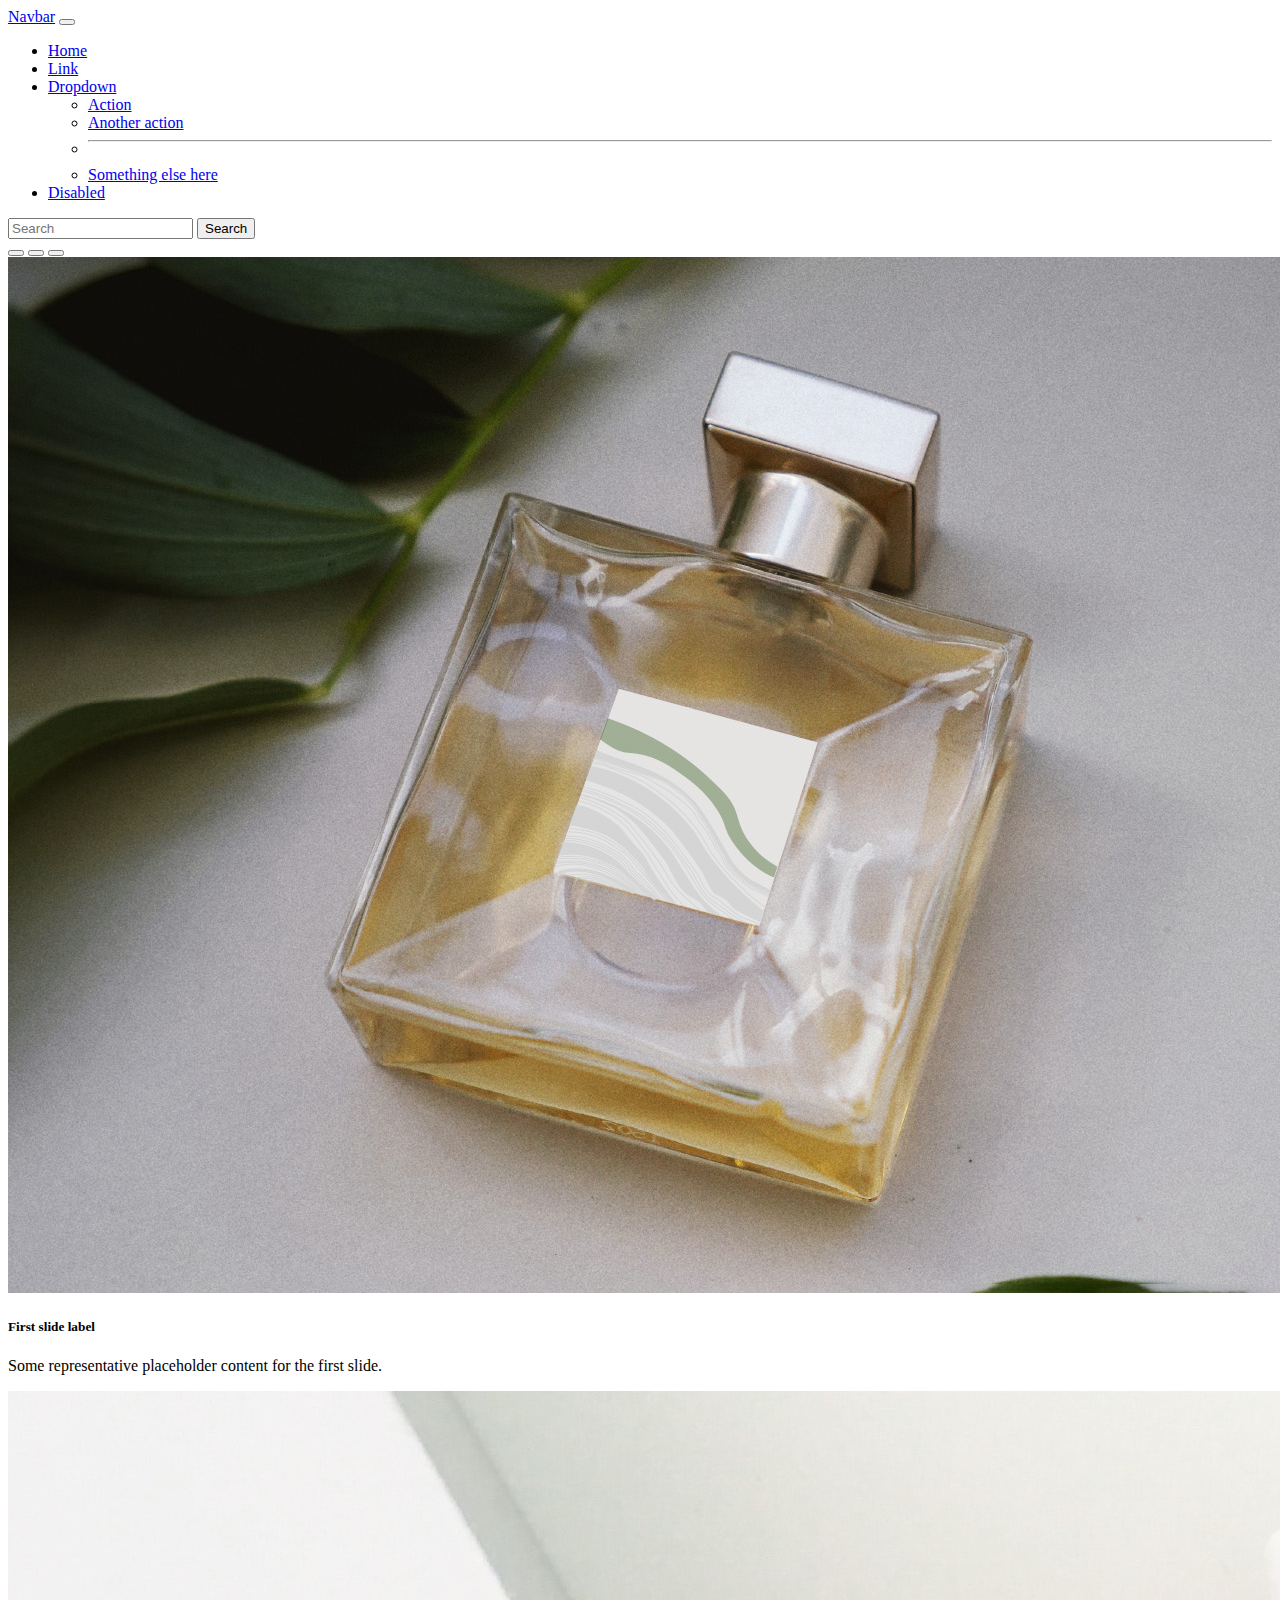
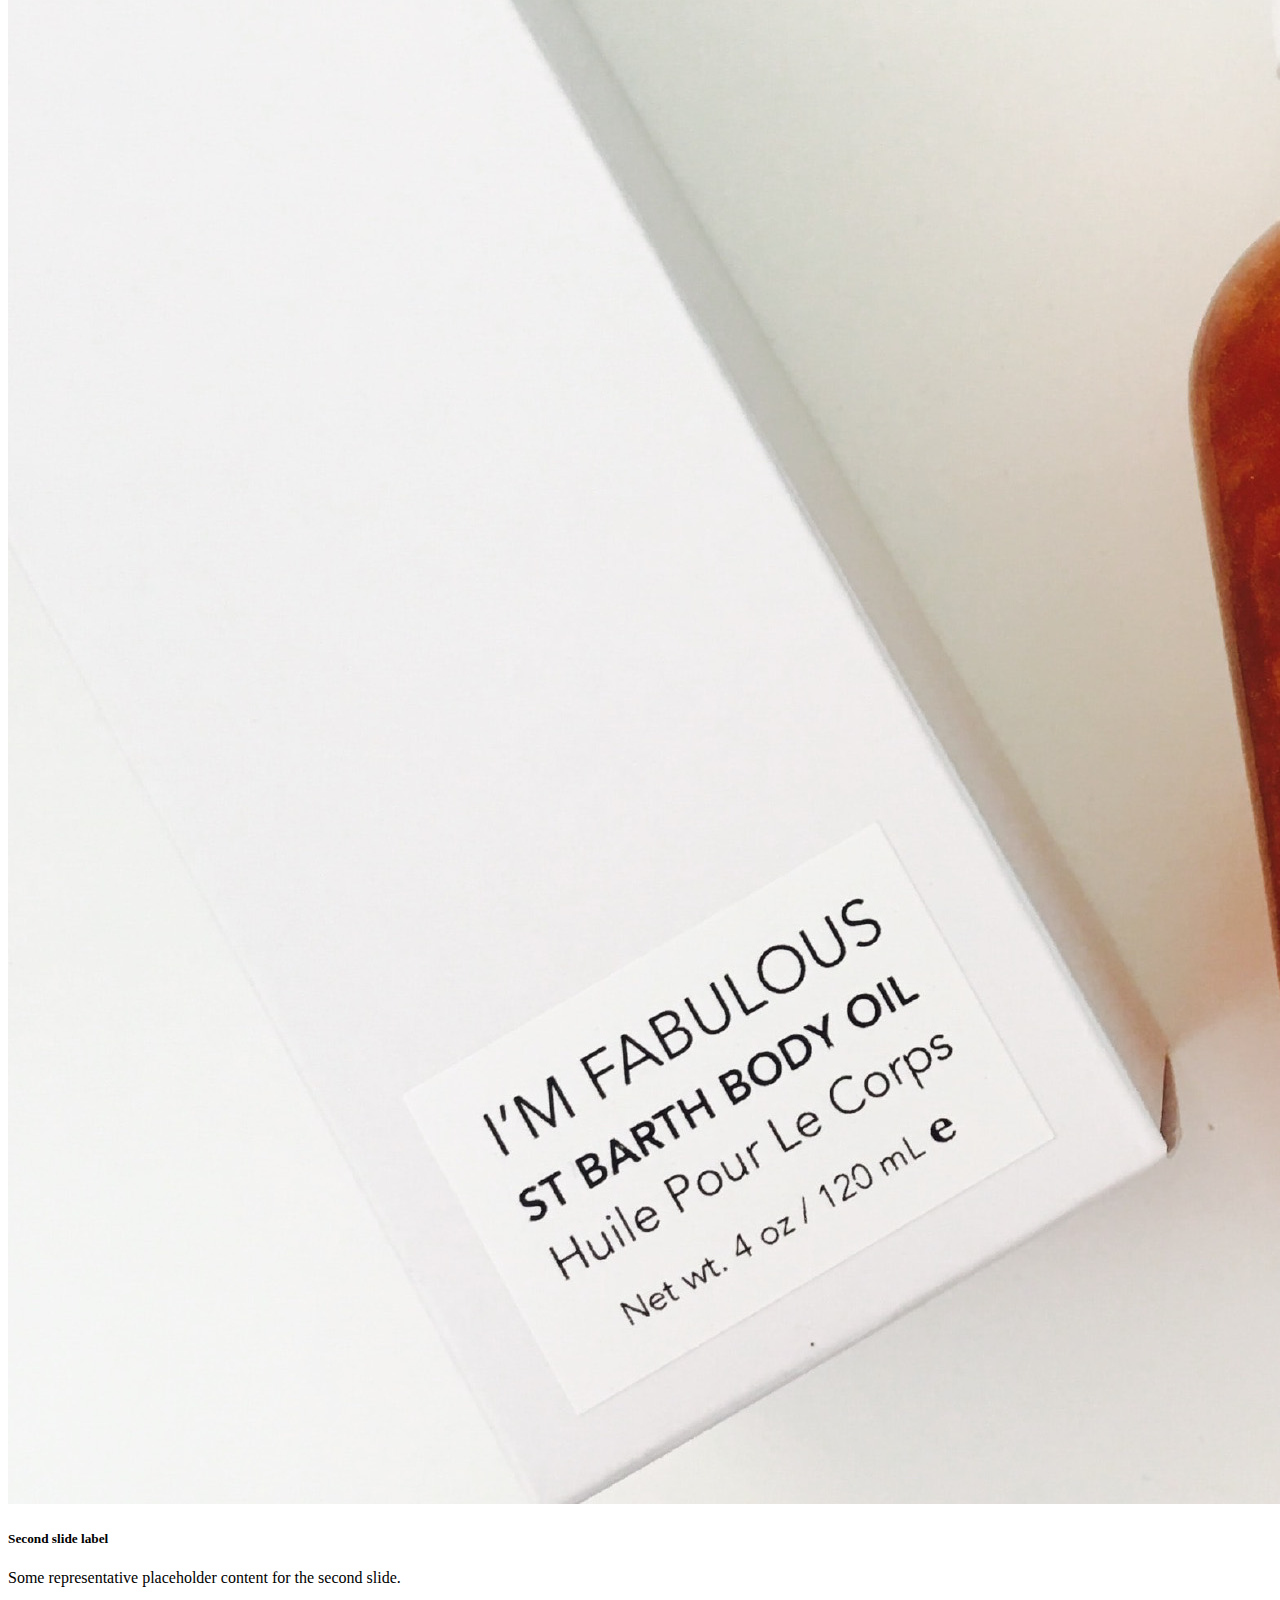
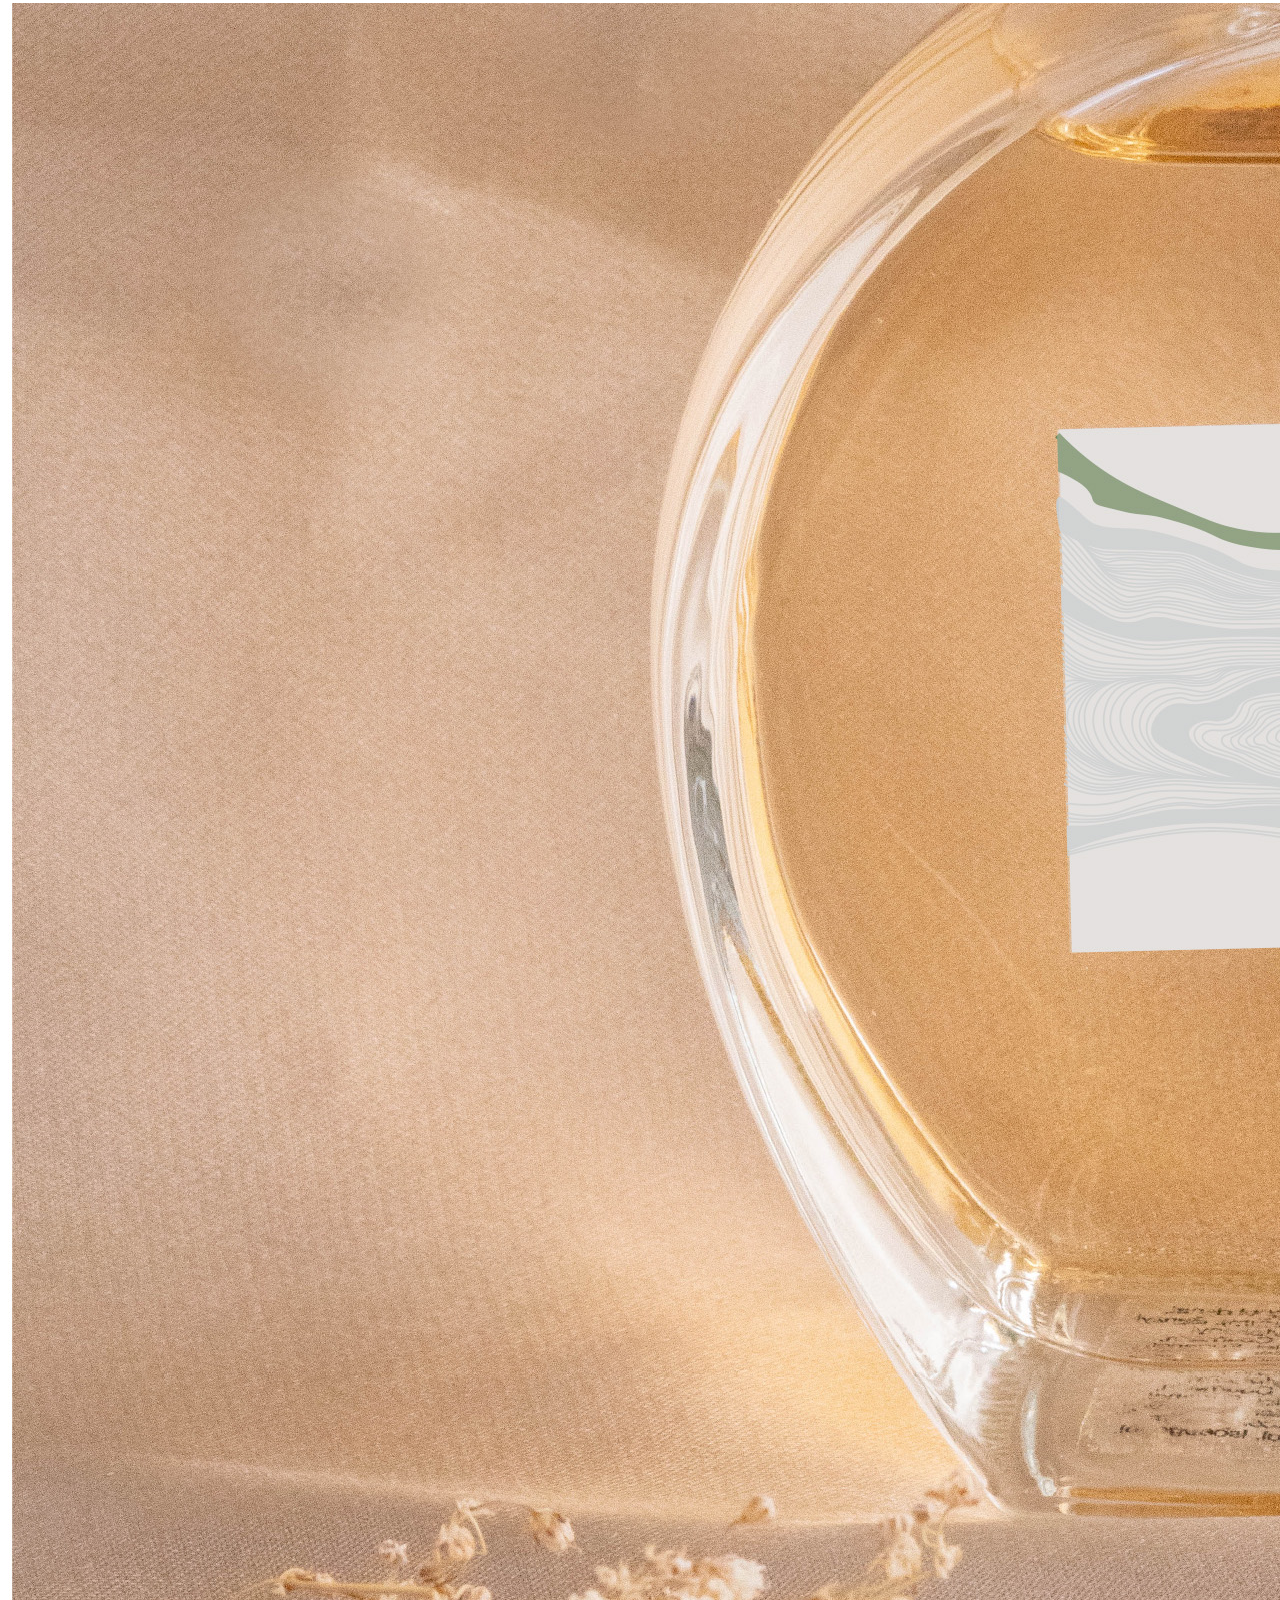
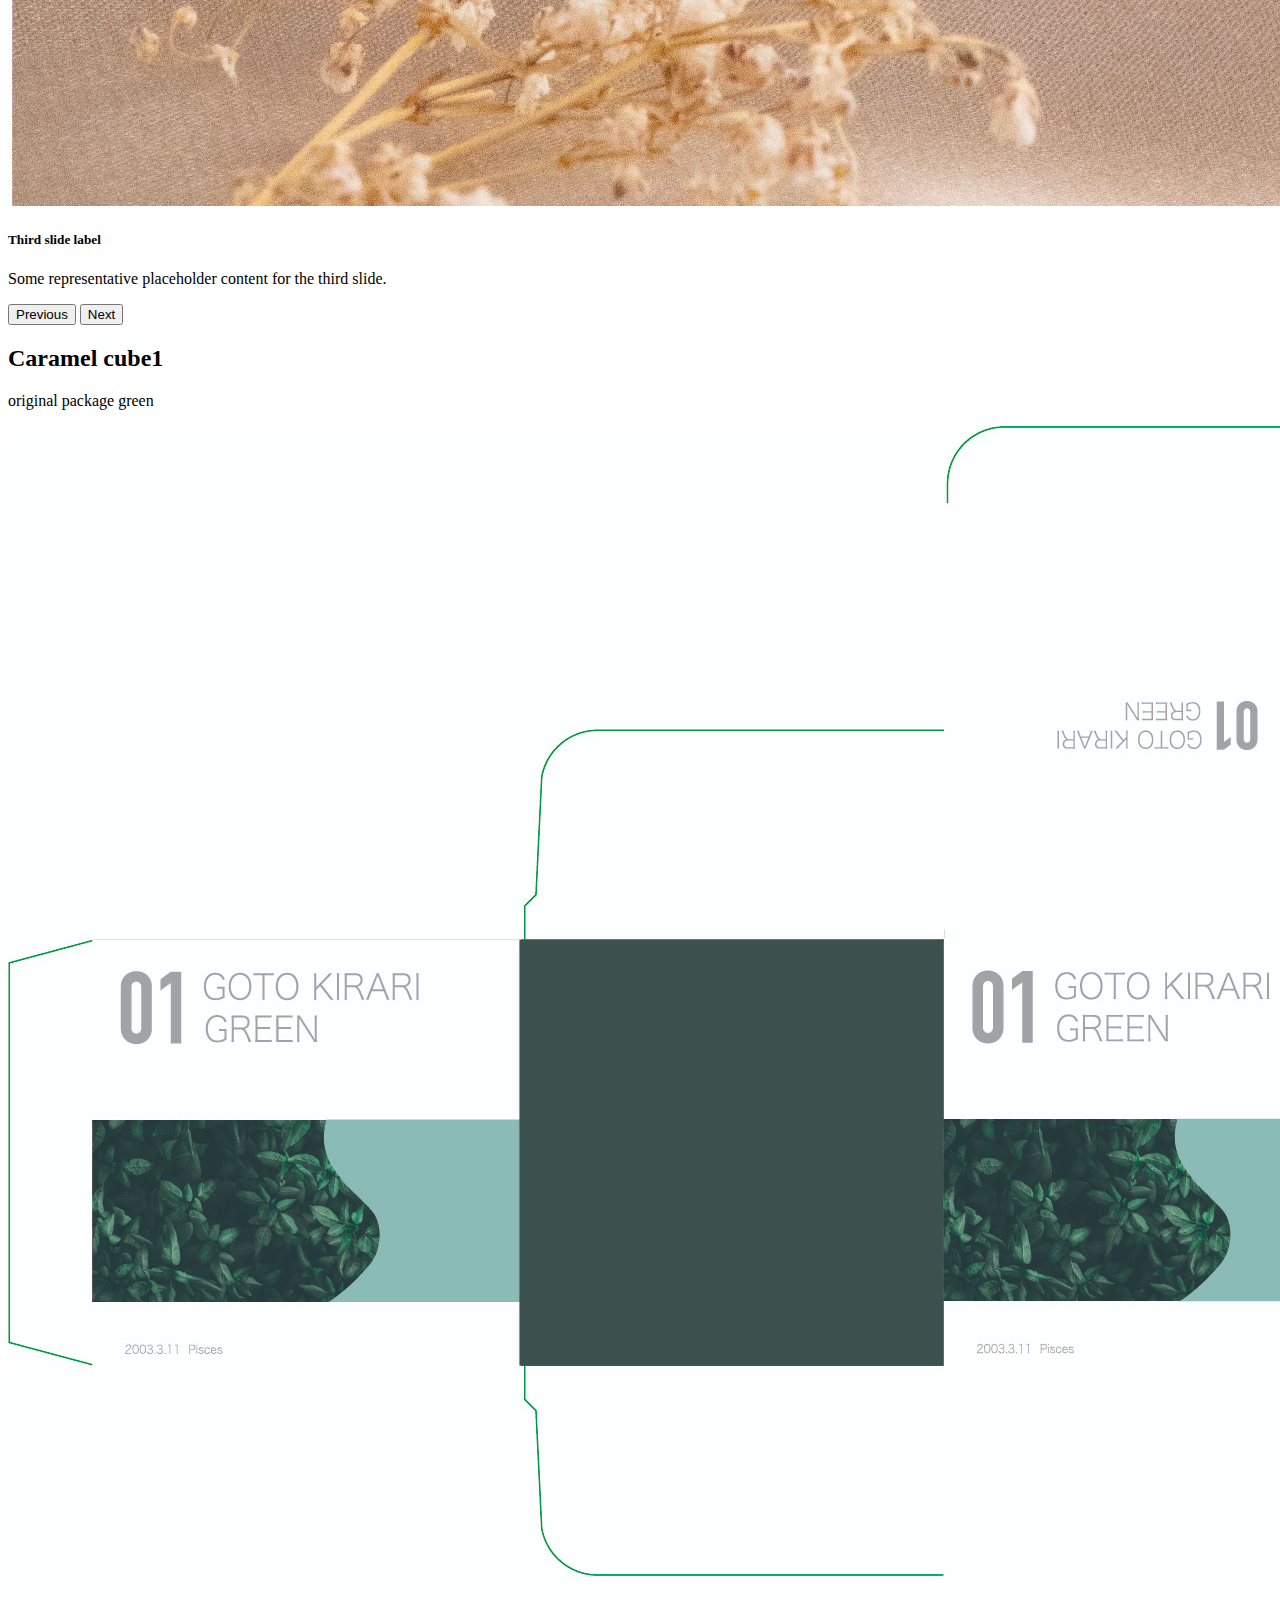
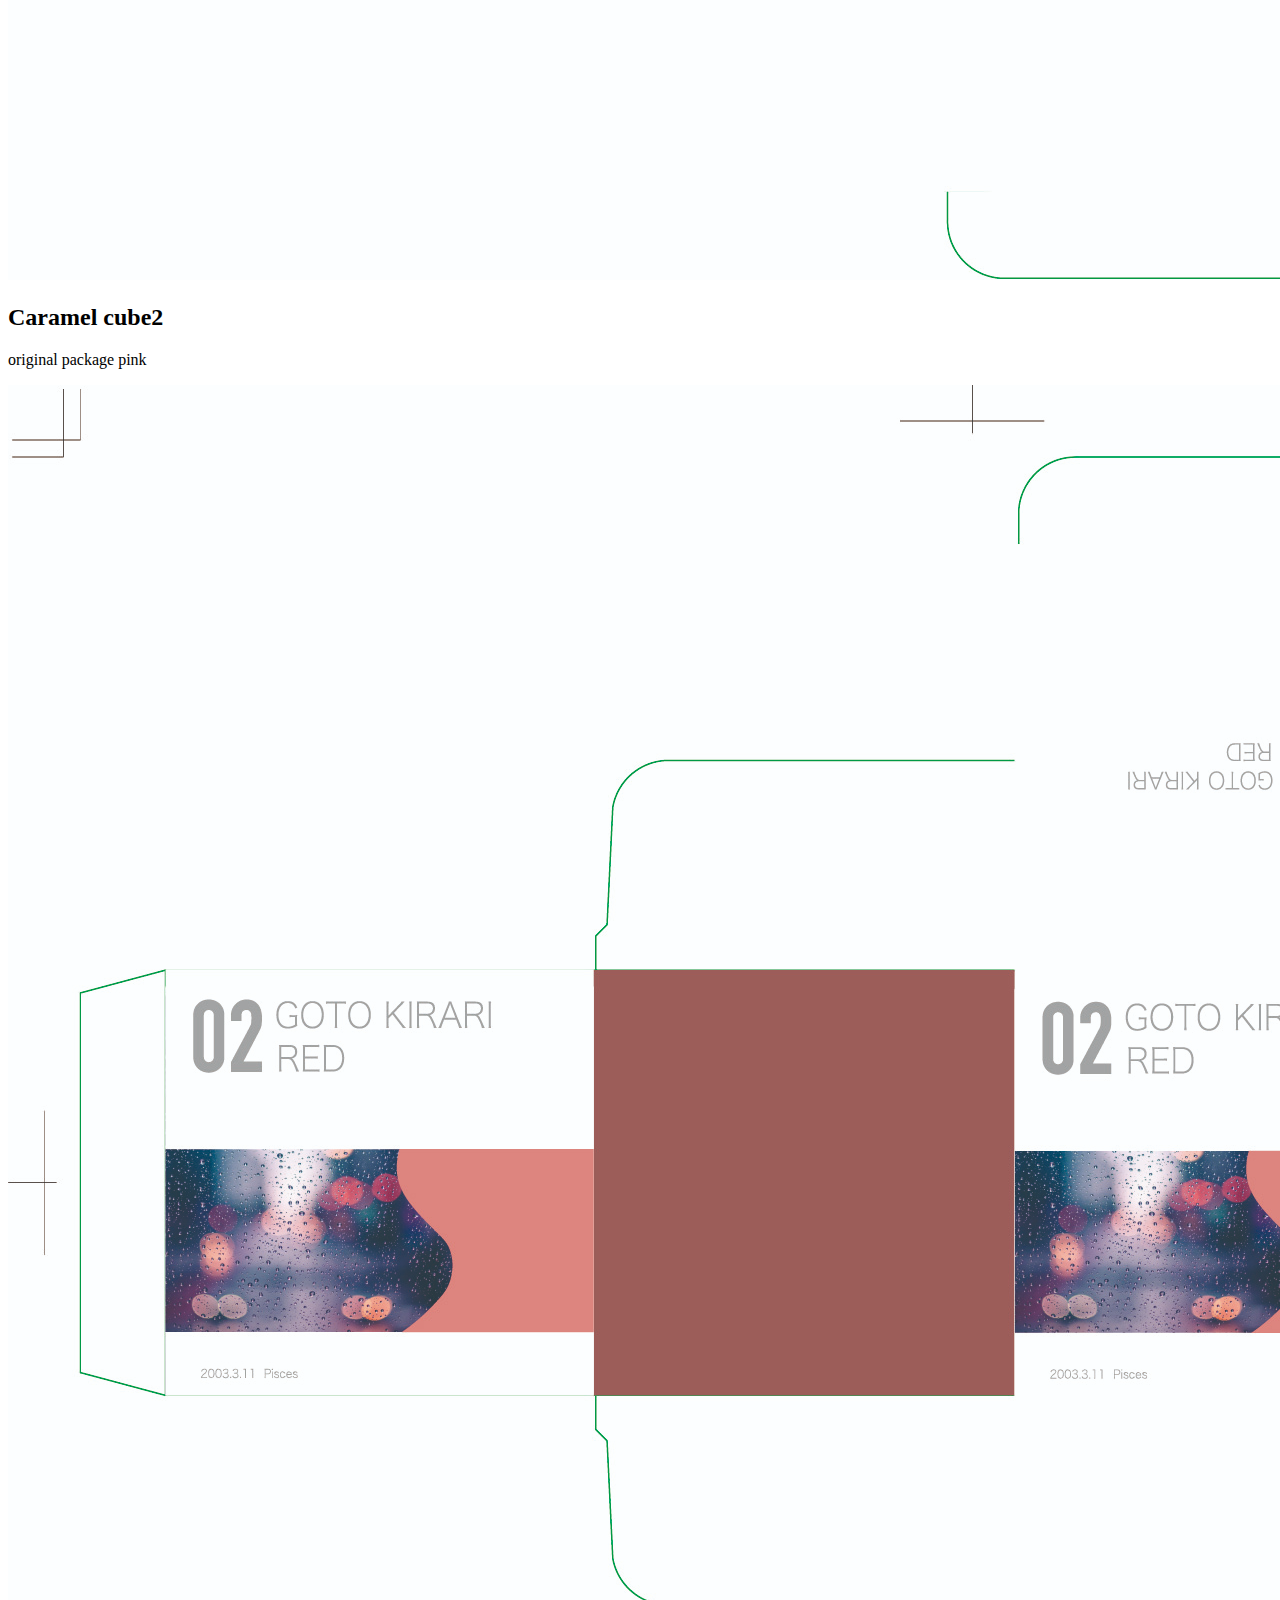
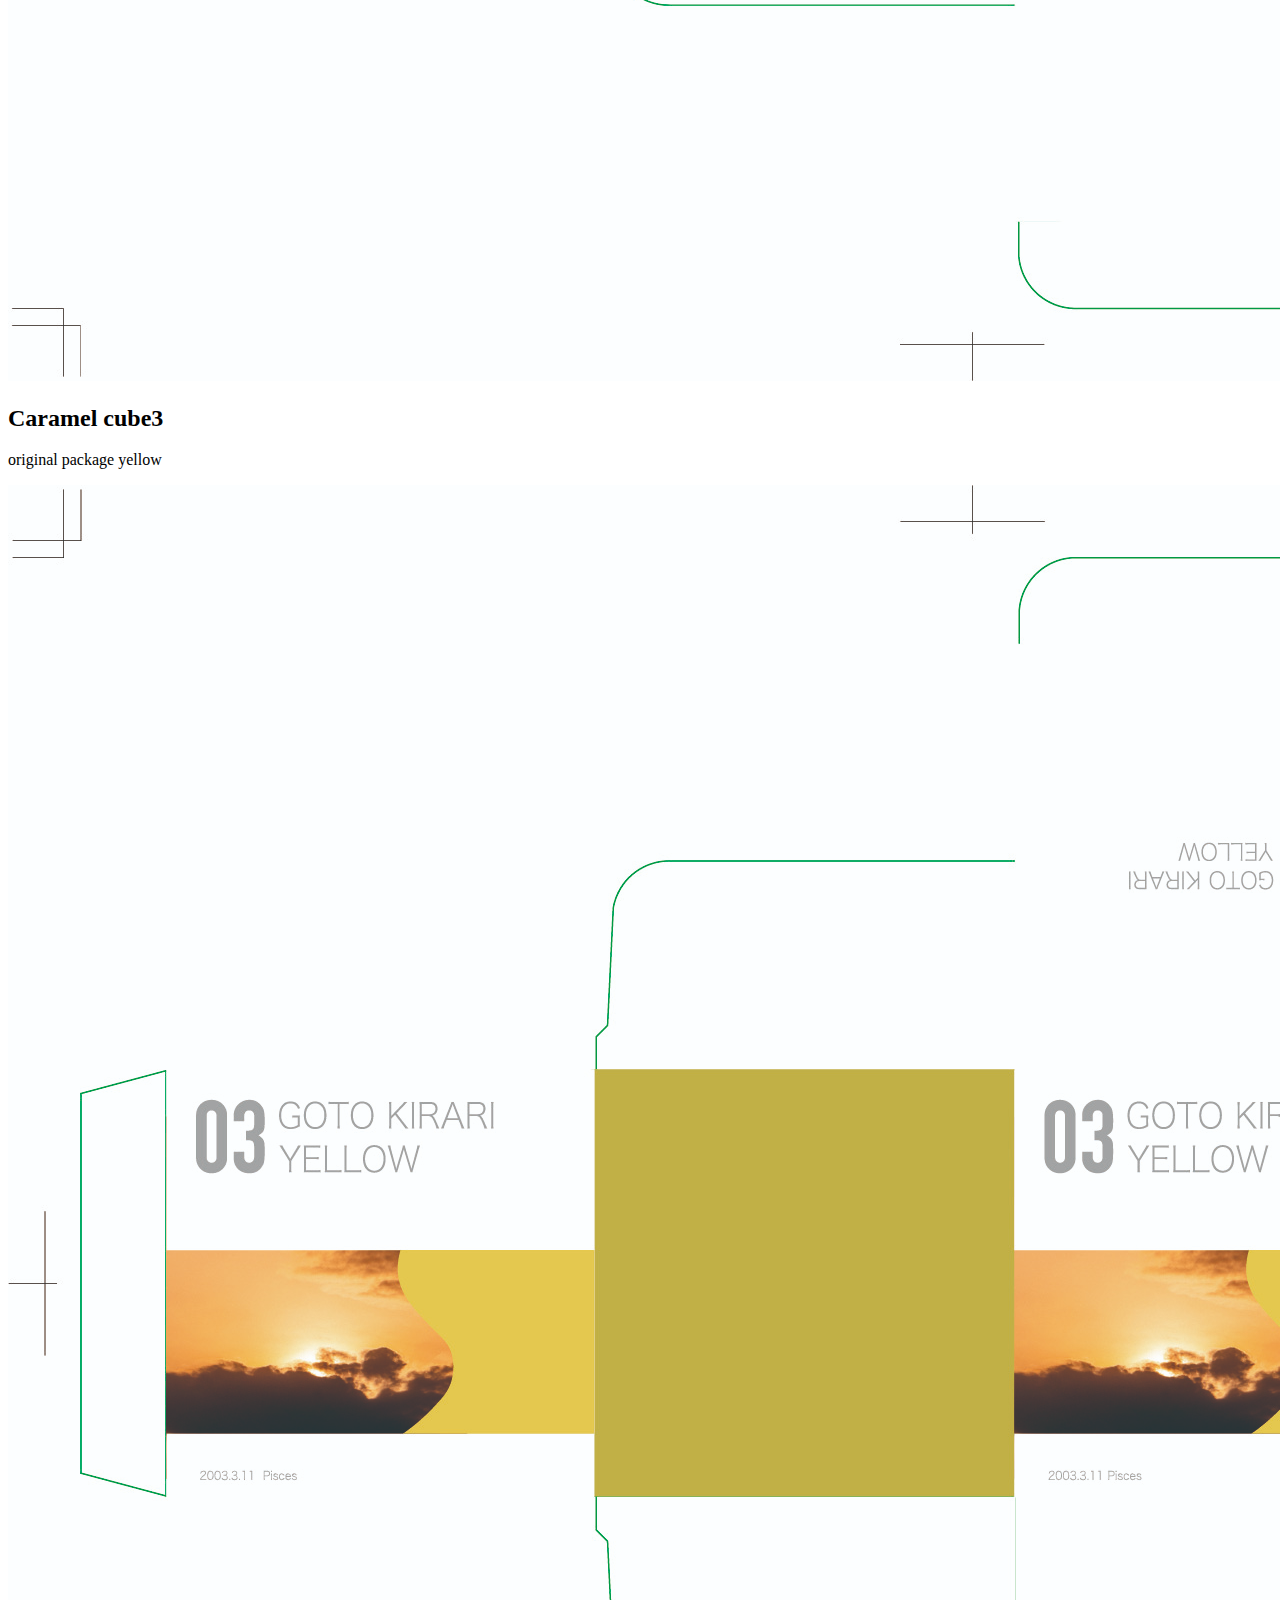
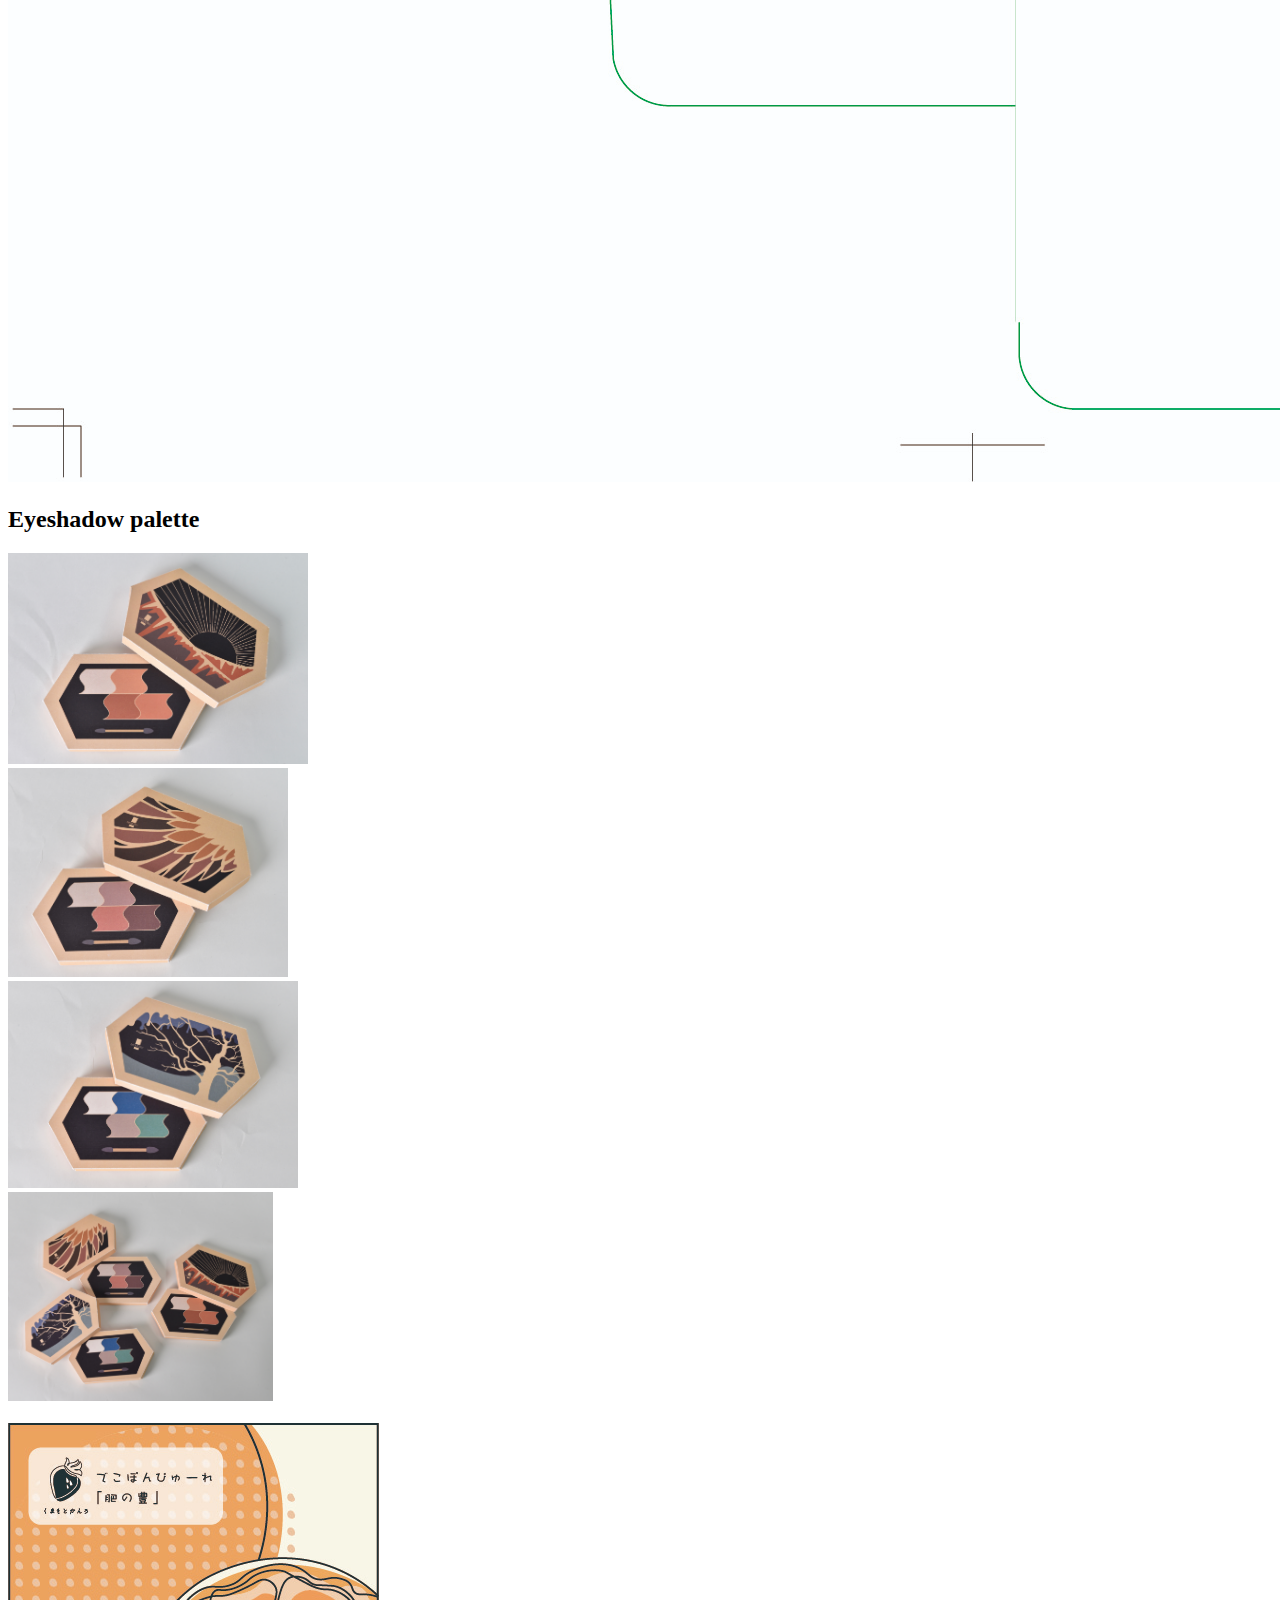
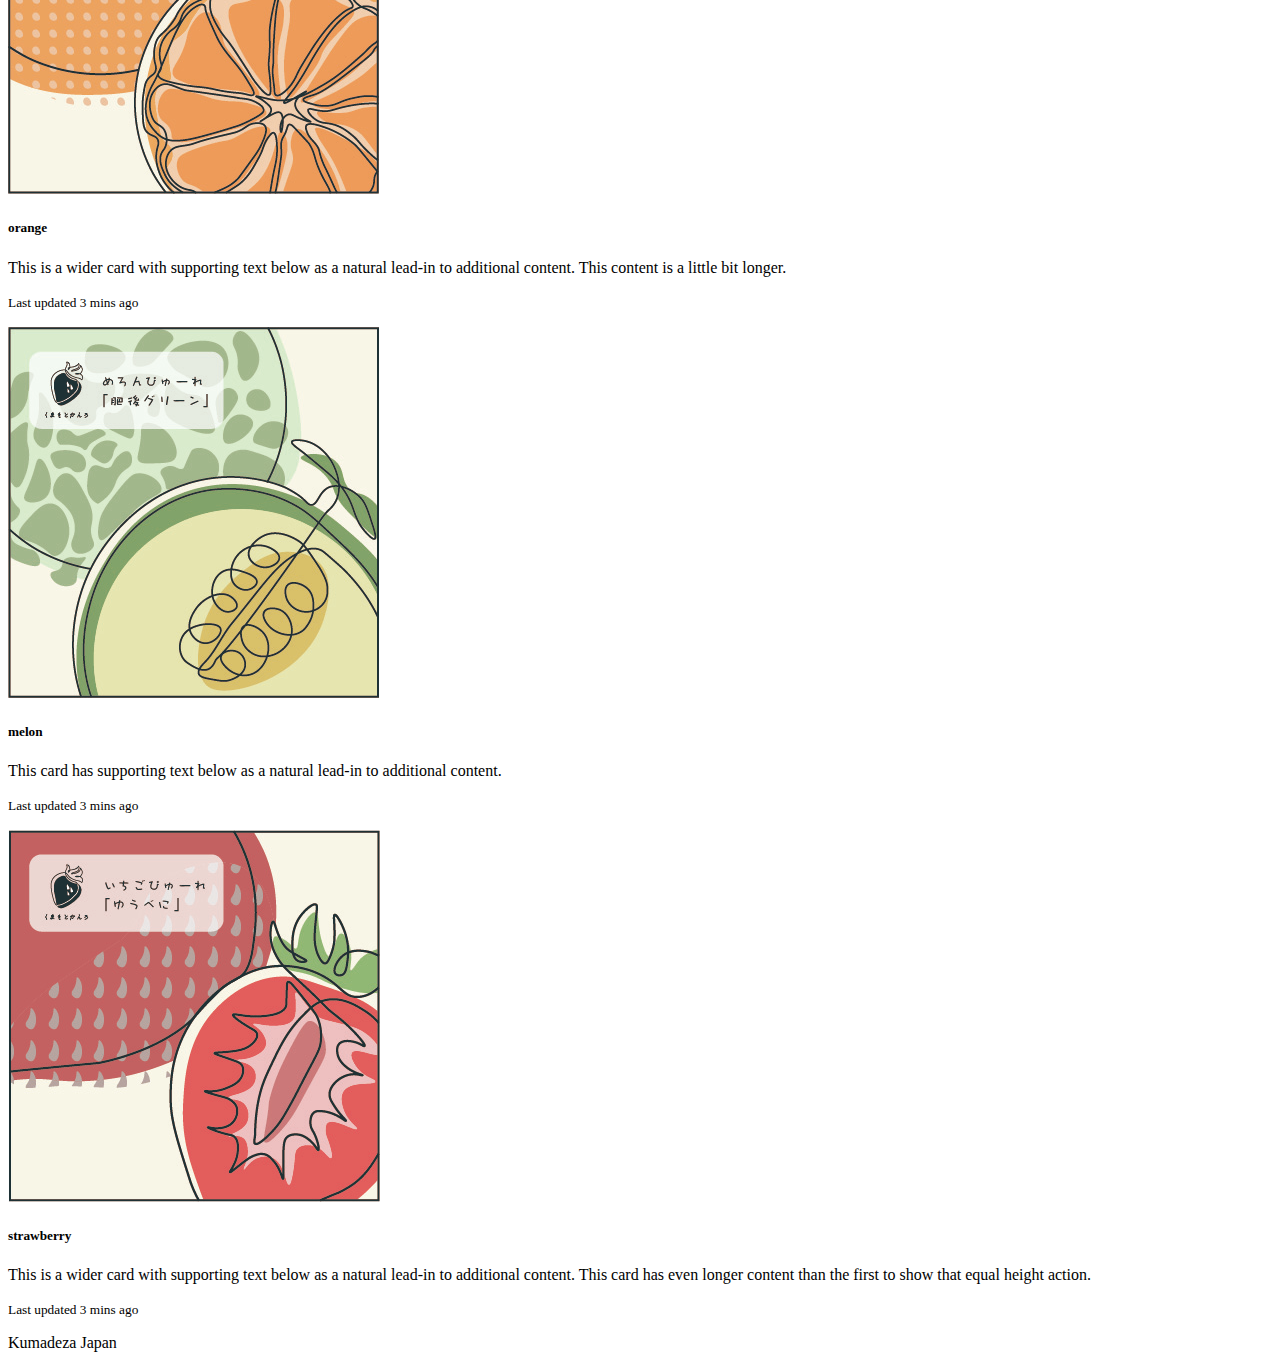
<file: bs_GD2B_gotou_kirari/index_2.html>
<!doctype html>
<html lang="en">
  <head>
    <meta charset="utf-8">
    <meta name="viewport" content="width=device-width, initial-scale=1">
    <link href="https://cdn.jsdelivr.net/npm/bootstrap@5.0.2/dist/css/bootstrap.min.css" rel="stylesheet" integrity="sha384-EVSTQN3/azprG1Anm3QDgpJLIm9Nao0Yz1ztcQTwFspd3yD65VohhpuuCOmLASjC" crossorigin="anonymous">

    <title>bs curry</title>
  </head>
  <body>
<header>
    <nav class="navbar navbar-expand-lg navbar-light bg-light">
        <div class="container-fluid">
          <a class="navbar-brand" href="#">Navbar</a>
          <button class="navbar-toggler" type="button" data-bs-toggle="collapse" data-bs-target="#navbarSupportedContent" aria-controls="navbarSupportedContent" aria-expanded="false" aria-label="Toggle navigation">
            <span class="navbar-toggler-icon"></span>
          </button>
          <div class="collapse navbar-collapse" id="navbarSupportedContent">
            <ul class="navbar-nav me-auto mb-2 mb-lg-0">
              <li class="nav-item">
                <a class="nav-link active" aria-current="page" href="#">Home</a>
              </li>
              <li class="nav-item">
                <a class="nav-link" href="#">Link</a>
              </li>
              <li class="nav-item dropdown">
                <a class="nav-link dropdown-toggle" href="#" id="navbarDropdown" role="button" data-bs-toggle="dropdown" aria-expanded="false">
                  Dropdown
                </a>
                <ul class="dropdown-menu" aria-labelledby="navbarDropdown">
                  <li><a class="dropdown-item" href="#">Action</a></li>
                  <li><a class="dropdown-item" href="#">Another action</a></li>
                  <li><hr class="dropdown-divider"></li>
                  <li><a class="dropdown-item" href="#">Something else here</a></li>
                </ul>
              </li>
              <li class="nav-item">
                <a class="nav-link disabled" href="#" tabindex="-1" aria-disabled="true">Disabled</a>
              </li>
            </ul>
            <form class="d-flex">
              <input class="form-control me-2" type="search" placeholder="Search" aria-label="Search">
              <button class="btn btn-outline-success" type="submit">Search</button>
            </form>
          </div>
        </div>
      </nav>
</header>

<section>
    <div id="carouselExampleCaptions" class="carousel slide" data-bs-ride="carousel">
        <div class="carousel-indicators">
          <button type="button" data-bs-target="#carouselExampleCaptions" data-bs-slide-to="0" class="active" aria-current="true" aria-label="Slide 1"></button>
          <button type="button" data-bs-target="#carouselExampleCaptions" data-bs-slide-to="1" aria-label="Slide 2"></button>
          <button type="button" data-bs-target="#carouselExampleCaptions" data-bs-slide-to="2" aria-label="Slide 3"></button>
        </div>
        <div class="carousel-inner">
          <div class="carousel-item active">
            <img src="images/kousui2.jpg" class="d-block img-fluid max-width:100%; height:100px; " alt="...">
            <div class="carousel-caption d-none d-md-block">
              <h5>First slide label</h5>
              <p>Some representative placeholder content for the first slide.</p>
            </div>
          </div>
          <div class="carousel-item">
            <img src="images/kousui1.jpg" class="img-fluid max-width:100%; height:200px; d-block" alt="...">
            <div class="carousel-caption d-none d-md-block">
              <h5>Second slide label</h5>
              <p>Some representative placeholder content for the second slide.</p>
            </div>
          </div>
          <div class="carousel-item">
            <img src="images/kousui3.jpg" class="d-block w-100" alt="...">
            <div class="carousel-caption d-none d-md-block">
              <h5>Third slide label</h5>
              <p>Some representative placeholder content for the third slide.</p>
            </div>
          </div>
        </div>
        <button class="carousel-control-prev" type="button" data-bs-target="#carouselExampleCaptions" data-bs-slide="prev">
          <span class="carousel-control-prev-icon" aria-hidden="true"></span>
          <span class="visually-hidden">Previous</span>
        </button>
        <button class="carousel-control-next" type="button" data-bs-target="#carouselExampleCaptions" data-bs-slide="next">
          <span class="carousel-control-next-icon" aria-hidden="true"></span>
          <span class="visually-hidden">Next</span>
        </button>
      </div>
</section>

<section>
<div class="container-fluid bg-dark text-white">
 <div class="contaimer p-5">
    <div class="row">
      <div class="col-md-8">
          <h2>Caramel cube1</h2>
          <p>original package green</p>
      </div>
      <div class="col-md-4">
           <img src="images/2x/box-2.jpg" class="img-fluid" alt="">

      </div>
    </div>
 </div>   
</div>
<div class="container-fluid">
    <div class="contaimer p-5">
       <div class="row">
         <div class="col-md-8 order-md-2">
             <h2>Caramel cube2</h2>
             <p>original package pink</p>
         </div>
         <div class="col-md-4 order-md-1">
              <img src="images/2x/box-2-2.jpg" class="img-fluid" alt="">
   
         </div>
       </div>
    </div>   
   </div>
   <div class="container-fluid bg-dark text-white">
    <div class="contaimer p-5">
       <div class="row">
         <div class="col-md-8">
             <h2>Caramel cube3</h2>
             <p>original package yellow</p>
         </div>
         <div class="col-md-4">
              <img src="images/2x/box-3-2.jpg" class="img-fluid" alt="">
   
         </div>
       </div>
    </div>   
   </div>
</section>

<section id="item">
  <div class="container">
  <h2 class="display-4 py-5 text-center">Eyeshadow palette</h2>
  <div class="row">
        <div class="col-6 col-md-3 g-3">
          <img class="img-fluid" img width="300" src="images/meiku1.jpg" alt=""class="img-fluid">
        </div>
        <div class="col-6 col-md-3 g-3">
          <img  class="img-fluid" img width="280" src="images/meiku3.jpg" alt=""class="img-fluid">
        </div>
        <div class="col-6 col-md-3 g-3">
         <img  class="img-fluid" img width="290" src="images/meiku4.jpg" alt="" class="img-fluid">
        </div>
        <div class="col-6 col-md-3 g-3">
          <img  class="img-fluid" img width="265" src="images/meiku2.jpg" alt="" class="img-fluid"><br><br>
         </div>
      </div>
    </div>
</section>

</section>
<div class="card-group">
  <div class="card">
    <img src="images/2x/orange.jpg" class="card-img-top" alt="...">
    <div class="card-body">
      <h5 class="card-title">orange</h5>
      <p class="card-text">This is a wider card with supporting text below as a natural lead-in to additional content. This content is a little bit longer.</p>
      <p class="card-text"><small class="text-muted">Last updated 3 mins ago</small></p>
    </div>
  </div>
  <div class="card">
    <img src="images/2x/melon.jpg" class="card-img-top" alt="...">
    <div class="card-body">
      <h5 class="card-title">melon</h5>
      <p class="card-text">This card has supporting text below as a natural lead-in to additional content.</p>
      <p class="card-text"><small class="text-muted">Last updated 3 mins ago</small></p>
    </div>
  </div>
  <div class="card">
    <img src="images/2x/Strawberry.jpg" class="card-img-top" alt="...">
    <div class="card-body">
      <h5 class="card-title">strawberry</h5>
      <p class="card-text">This is a wider card with supporting text below as a natural lead-in to additional content. This card has even longer content than the first to show that equal height action.</p>
      <p class="card-text"><small class="text-muted">Last updated 3 mins ago</small></p>
    </div>
  </div>
</div>
<section>

<footer>
<div class="text-cnter p-5 bg-dark text-white mt-5">
   Kumadeza Japan 
</div>
</footer>
    <!-- Option 1: Bootstrap Bundle with Popper -->
    <script src="https://cdn.jsdelivr.net/npm/bootstrap@5.0.2/dist/js/bootstrap.bundle.min.js" integrity="sha384-MrcW6ZMFYlzcLA8Nl+NtUVF0sA7MsXsP1UyJoMp4YLEuNSfAP+JcXn/tWtIaxVXM" crossorigin="anonymous"></script>


  </body>
</html>
</file>
<file: bs_lunch/css/style.css>
.mylogo{
    width: 120px;
}
.card-body{
    background-color: tomato;
}
.btn-big{
    padding: 20px 40px;
    font-size: 1.4rem;
    border-radius: 0.5rem;
}
footer .card-img-overlay{
    background: rgba(0,0,0,0.5);
}
</file>
<file: GD1Bgotou_kirari/css/style.css>
@charset "utf-8";
* { 
	box-sizing:border-box; 
	margin:0px; 
	padding:0px; 
	font-size:100%; 
}
body {
	margin: 0px;
	padding: 0px;
	color: #000;
	font-family: "游ゴシック Medium", "Yu Gothic Medium", "游ゴシック体", YuGothic, "ヒラギノ角ゴ Pro W3", "Hiragino Kaku Gothic Pro", "メイリオ", Meiryo, "ＭＳ Ｐゴシック", "MS PGothic", sans-serif;
	font-size:18px;
	line-height:2;
	background:#fff;
}
img { 
	border:none; 
	max-width:100%; 
	height:auto; 
}
a	{ 
	color:#666; 
	text-decoration:none; 
	transition:0.3s; 
}
.text-center { 
	text-align:center; 
}
.text-right	{ 
	text-align:right; 
}
.text-left	{ 
	text-align:left; 
}
.m-auto { 
	margin:auto; 
}

#container { 
	max-width:1400px; 
	margin:0 auto; 
	padding:0; 
}
header { 
	padding:10px 20px; 
}
header #logo img { 
	width:140px; 
}
footer { 
	text-align:center; 
	padding:30px 0px 10px; 
	font-size:0.8rem; 
}
footer .footer-logo { 
	width:100px; 
	margin:50px auto; 
}
/* スマホ用調整 */
@media screen and (max-width:767px){
	#container { 
		width:auto; 
	}
	footer { 
		text-align:center; 
		padding:10px; 
	}
	.break-sm { 
		display:block; 
	}
}


.mainLayer {
    position: relative;
	height: 580px;
}
.mainLayer .layer-txt {
	line-height: 1;
	font-size: 5.6rem;
	font-weight: bold;
	position: absolute;
	top:80px;
	left: 30px;
	color: #fff;
}
.mainLayer .layer-bg {
	width: 1400px;
	height: 580px;
	background: #000 url("../images/main_5.jpg")no-repeat 50% 50%;
	position: absolute;
	z-index: -1;
	top:0;
	left: 0;
}
.mainLayer .layer-bg::before {
	content: "";
	top: 0;
	right: 0;
	bottom: 0;
	left: 0;
	background: rgba(0,0,0,0.6);
	position: absolute;
    }
.mainLayer .layer-btn {
	position: absolute;
	top: 300px;
	left: 30px;
}
.mainLayer .layer-btn p {
	font-size: 1.2rem;
	font-weight: bold;
	color: #eee;
}
.txt-fuchi {
	text-shadow: 0 0 10px #000,
	0 0 10px #000,
	0 0 10px #000,
	0 0 10px #000,
	0 0 10px #000,
	0 0 10px #000,
	0 0 10px #000,
}
/* スマホ用調整 */
@media screen and (max-width:900px){
	.mainLayer .layer-txt {
		font-size: 4.6rem;
	}
}
@media screen and (max-width:767px){
	.mainLayer {
		height: auto
	}
	.mainLayer .layer-txt {
		font-size: 2.4rem;
		padding:30px 10px;
		top: 0;
		left: 0;
		text-shadow: none;
		background: rgba(0,0,0,0.7);
		width: 100%;
	}
	.mainLayer .layer-bg {
		width: auto;
		height: 460px;
		background: url("../images/main_4.jpg") 50% 50%;
		position: inherit;
	}
	.mainLayer .layer-bg::before{
		content: "";
		background: rgba(0,0,0,0);
	}
	.mainLayer .layer-btn {
		position: initial;
		padding: 30px 20px;
	}
	.mainLayer .layer-btn p {
		color: #000;
		text-shadow: none;
	}
}


.problem { 
	background:#000; 
	font-size:1.2rem; 
	color:#fff; 
	padding:80px 50px; 
}
.problem h2 { 
	font-size:4.6rem; 
	font-weight:bold; 
}
.problem h3 { 
	font-size:3.6rem; 
	font-weight:bold; 
	margin-top:100px; 
}
.problem h4 { 
	font-size:1.6rem; 
	font-weight:bold; 
	color:#ff0; 
}
.problem h5 { 
	font-size:1.2rem; 
	font-weight:bold; 
	color:#ff0; 
	background:#333; 
	display:inline-block; 
	padding:10px 20px; 
	margin-top:50px; 
}
.problem img.ai { 
	width:80%; 
}
.problem .yesnoRow { 
	display:flex; 
	justify-content:space-between; 
	margin-top:100px; 
}
.problem .yesnoBox { 
	width:50%; 
	border:solid 2px #fff; 
	padding:50px; 
	margin:0 15px; 
}
.problem .yes { 
	background:#eee; 
	color:#000; 
	border:solid 2px #f00; 
}
.problem .yes h4 { 
	color:#f00; 
}
.problem .yes h5 { 
	background:#f00; 
}
/* スマホ用調整 */
@media screen and (max-width:767px){
	.problem { 
		padding:50px 20px; 
	}
	.problem h2 { 
		font-size:2.4rem; 
		color:#ff0; 
		line-height:1.2; 
		margin-bottom:20px; 
	}
	.problem h3 { 
		font-size:2.2rem; 
		color:#ff0; 
		line-height:1.2; 
		margin-bottom:20px; 
	}
	.problem img.ai { 
		width:100%; 
	}
	.problem .yesnoRow { 
		display:block; 
	}
	.problem .yesnoBox { 
		width:100%; 
		padding:20px; 
		margin:0 0 50px 0; 
	}
}


.howto { 
	font-size:2.2rem; 
	color:#000; 
	padding:50px 30px; 
	margin:auto; width:90%; 
}
.howto h2 { 
	font-size:3.2rem; 
	font-weight:bold; 
	display:flex; 
	justify-content:center; 
	align-items:center; 
	margin:50px 0; 
}
.howto h2::before, .howto h2::after { 
	content:''; 
	width:3px; 
	height:60px; 
	background:#1755aa; 
}
.howto h2::before { 
	margin-right:30px; 
	transform:rotate(-35deg); 
}
.howto h2::after { 
	margin-left:30px; 
	transform:rotate(35deg); 
}
.howto dl { 
	padding:0px 0px; 
	margin-bottom:20px; 
}
.howto dt { 
	font-size:1.8rem; 
	font-weight:bold; 
	background:#ccc; 
	padding:10px 20px; 
}
.howto dd { 
	font-size:1.2rem; 
	margin-bottom:50px;
}
/* スマホ用調整 */
@media screen and (max-width:767px){
	.howto { 
		padding:0; 
		width:98%; 
	}
	.howto h2 { 
		font-size:1.8rem; 
		padding:20px 0; 
	}
	.howto dt { 
		font-size:1.4rem; 
	}
	.howto dd { 
		padding:20px; 
	}
}


.works { 
	font-size:2.2rem; 
	color:#000; 
	padding:50px 30px; 
}
.works h2 { 
	font-size:3.2rem; 
	font-weight:bold; 
	text-align:center; 
}
.works .worksRow { 
	display:flex; 
	justify-content:space-between; 
}
.works .worksRow .worksBox { 
	width:calc(100%/3); 
	padding:0 20px; 
	font-size:0.8rem; 
	line-height:1rem; 
}
/* スマホ用調整 */
@media screen and (max-width:767px){
	.works h2 { 
		font-size:2.2rem; 
	}
	.works p { 
		font-size:1.2rem; 
	}
	.works .worksRow { 
		display:block; 
	}
	.works .worksRow .worksBox { 
		width:100%; 
	}
}


.faq { 
	background:#000; 
	font-size:1.2rem; 
	color: #fff; 
	padding:50px 30px; 
}
.faq h2 { 
	font-size:2.8rem; 
	font-weight:bold; 
	text-align:center; 
}
.faqList { 
	padding:50px; 
}
.faq .faqTitle { 
	font-size:1.8rem; 
	font-weight:bold; 
}
.faq .faqDetail {  }
/* スマホ用調整 */
@media screen and (max-width:767px){
	.faq { 
		padding:30px 20px; 
	}
	.faq h2 { 
		font-size:2.2rem; 
		color:#ff0; 
	}
	.faqList { 
		padding:0px 0px 50px 0px; 
	}
}


.cta { 
	padding:50px 30px; 
}
.cta h2 { 
	font-size:2.8rem; 
	font-weight:bold; 
	text-align:center; 
}
.cta h3 { 
	font-size:1.8rem; 
	font-weight:bold; 
	text-align:center; 
}
.cta p { 
	text-align:center; 
}
.cta form { 
	max-width:420px; margin:50px auto; 
}
.cta .feedback-input { 
	border-radius:5px; 
	border:2px solid #f00; 
	padding:16px; 
	margin-bottom:15px; 
	width:100%; 
}
.cta .feedback-input:focus { 
	border:2px solid #000; 
}
.ct textarea { 
	height:150px; 
	line-height:150%; 
	resize:vertical; 
}
[type="submit"] { 
	width:100%; 
	background:#f00; 
	border-radius:5px; 
	border:0; cursor:pointer;
	color:#fff; 
	font-size:24px; 
	padding:10px 0px; 
	transition:all 0.3s; 
}
[type="submit"]:hover { 
	background:#000; 
}
/* スマホ用調整 */
@media screen and (max-width:767px){
	.cta { 
		padding:30px 20px; 
	}
	.cta h2 { 
		font-size:1.8rem; 
	}
}


.download { 
	background:#ccc; 
	padding:100px 20px; 
}
.download h2 { 
	font-size:2.8rem; 
	font-weight:bold; 
	text-align:center; 
}
.download h3 { 
	font-size:1.2rem; 
	font-weight:bold; 
	text-align:center; 
}
.download p { 
	text-align:center; 
	padding:20px; 
}
/* スマホ用調整 */
@media screen and (max-width:767px){
	.download { 
		padding:50px 20px; 
	}
	.download h2 { 
		font-size:1.8rem; 
	}
	.download h3 { 
		text-align:left; 
	}
	.download p { 
		text-align:left; 
	}
}


.btnContactArea { 
	margin:20px 0;
}
.btnContactArea a.btn_blue { 
	display:block; 
	padding:1.5rem 3.0rem; 
	border-radius:8px; 
	transition:0.3s; 
	max-width:580px; 
	background:#d60000; 
}
.btnContactArea a.btn_blue span.bl__text { 
	display:block; 
	position:relative; 
	text-align:center; 
	color:#fff; 
	font-size:1.8rem; 
}
a.btn_blue:hover { 
	background:#01b5d0; 
}
/* スマホ用調整 */
@media screen and (max-width:767px){
	.btnContactArea a.btn_blue { 
		max-width:100%; 
		padding:1.5rem 1.2rem; 
	}
	.btnContactArea a.btn_blue span.bl__text { 
		font-size:1.2rem; 
	}
}
</file>
